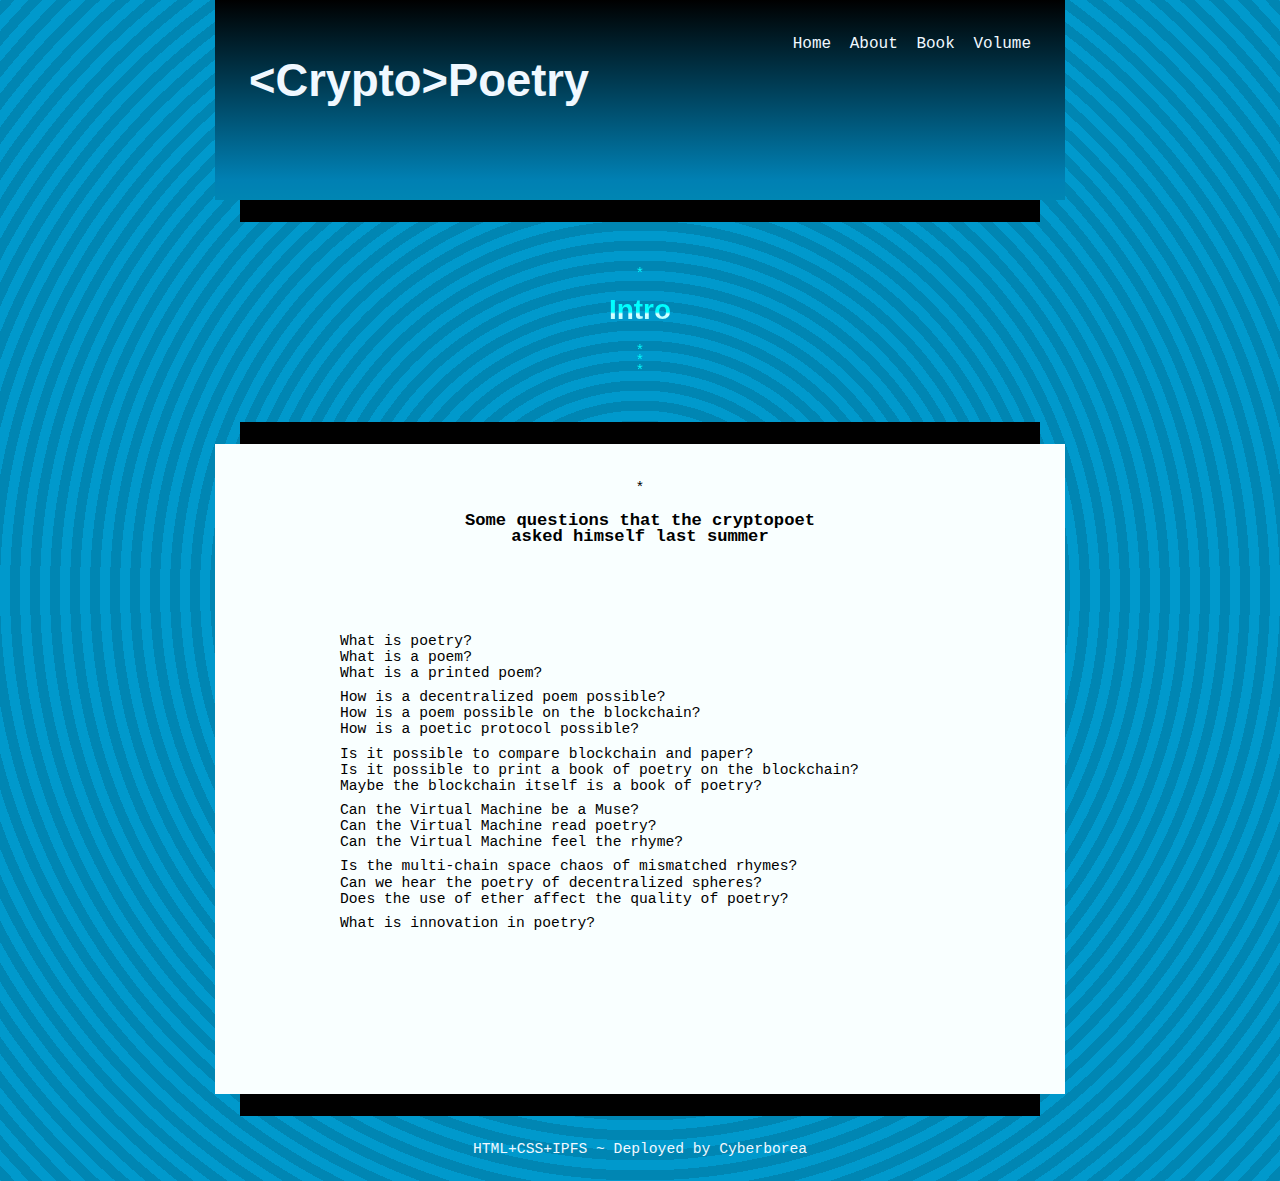
<file: index.html>
<!DOCTYPE HTML>
<html>
<head>
<meta charset="utf-8">
<meta name="robots" content="index, follow">
<title>&lt;Crypto&gt;Poetry - Home</title>
<link rel="stylesheet" type="text/css" href="style.css">
</head>

<body>

<header>

<div class="container-head">
<div class="logo"><h1><b>&lt;Crypto&gt;Poetry</b></h1></div>
<nav>
<ul>
<li><a href="index.html">Home</a></li>
<li><a href="pages/about.html">About</a></li>
<li><a href="pages/book.html">Book</a></li>
<li><a href="pages/volume.html">Volume</a></li>
</ul>
</nav>
</div>

</header>

<main>

<div class="container-slog">
<p></p>
</div>

<div class="container-chain"></div>

<div class="container-title">
<pre>


*<br>
<div class="ttl"><p>Intro</p></div>

*<br>
*<br>
*<br>

</pre>
</div>


<div class="container-chain"></div>

<div class="container-home">
<pre>
*<br>
<h3>Some questions that the cryptopoet<br>
asked himself last summer</h3><br>

<div class="container-txt">

<div class="hp1">
What is poetry?<br>
What is a poem?<br>
What is a printed poem?<br>

How is a decentralized poem possible?<br>
How is a poem possible on the blockchain?<br>
How is a poetic protocol possible?<br>

Is it possible to compare blockchain and paper?<br>
Is it possible to print a book of poetry on the blockchain?<br>
Maybe the blockchain itself is a book of poetry?<br>

Can the Virtual Machine be a Muse?<br>
Can the Virtual Machine read poetry?<br>
Can the Virtual Machine feel the rhyme?<br>

Is the multi-chain space chaos of mismatched rhymes?<br>
Can we hear the poetry of decentralized spheres?<br>
Does the use of ether affect the quality of poetry?<br>

What is innovation in poetry?<br>
</div>

</pre></div>



</main>

<div class="container-chain"></div>

<footer>

<div class="container-foot">HTML+CSS+IPFS ~ Deployed by <a href="https://cyberborea.eth.limo" class="content-footer" target="_blank">Cyberborea</a></div>

</footer>

</body>

</html>
</file>
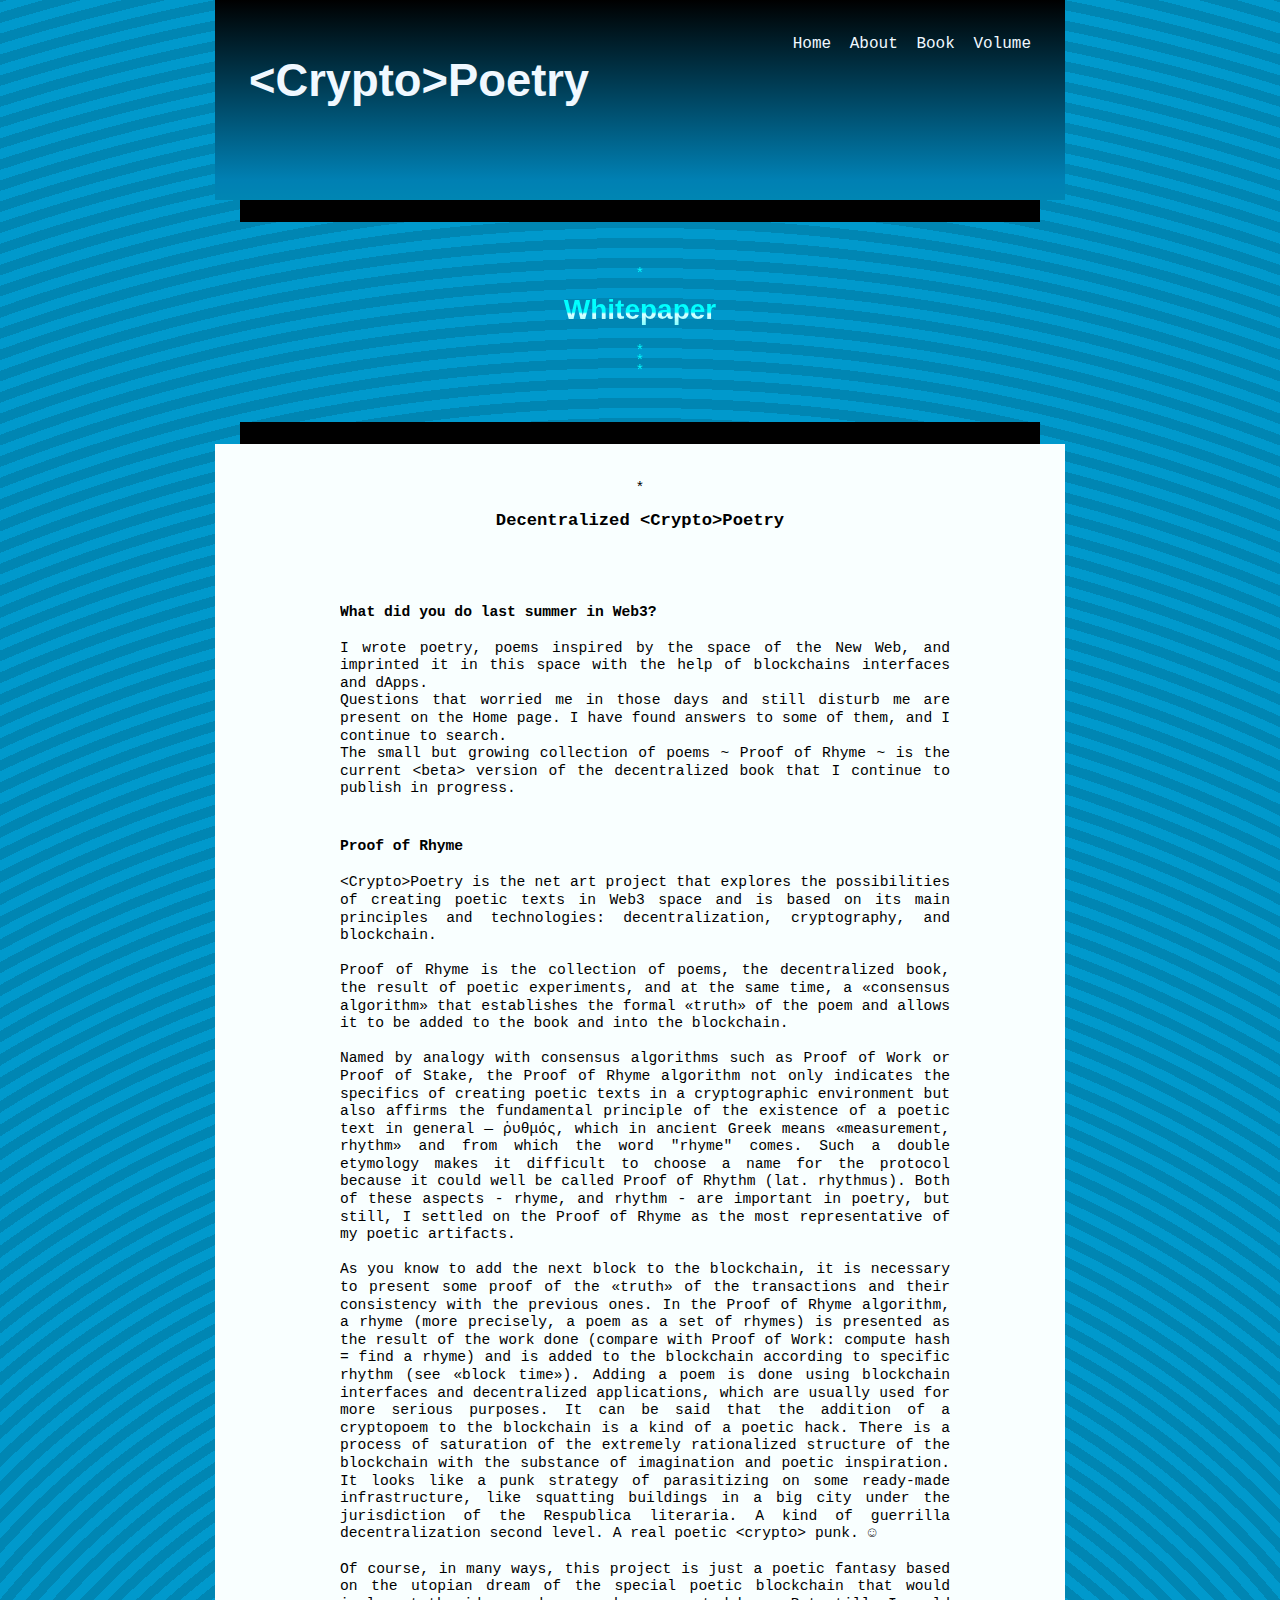
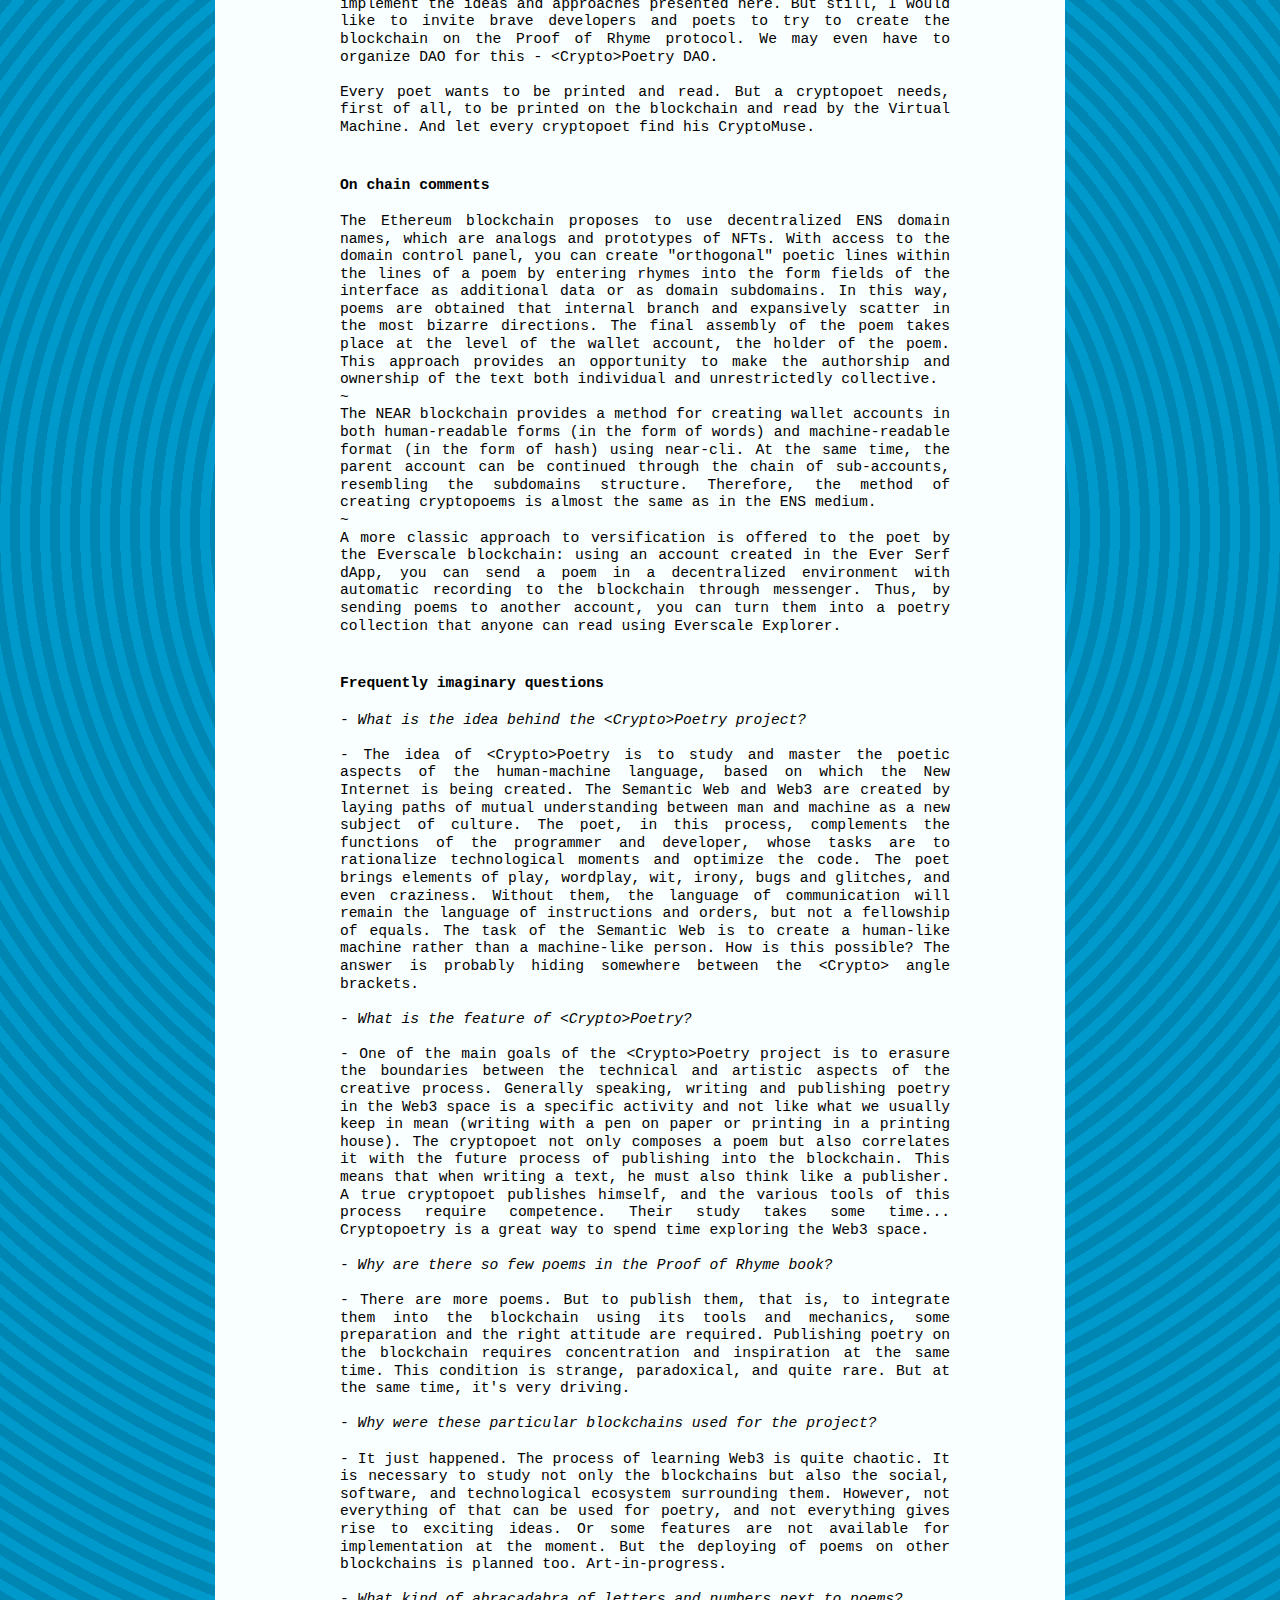
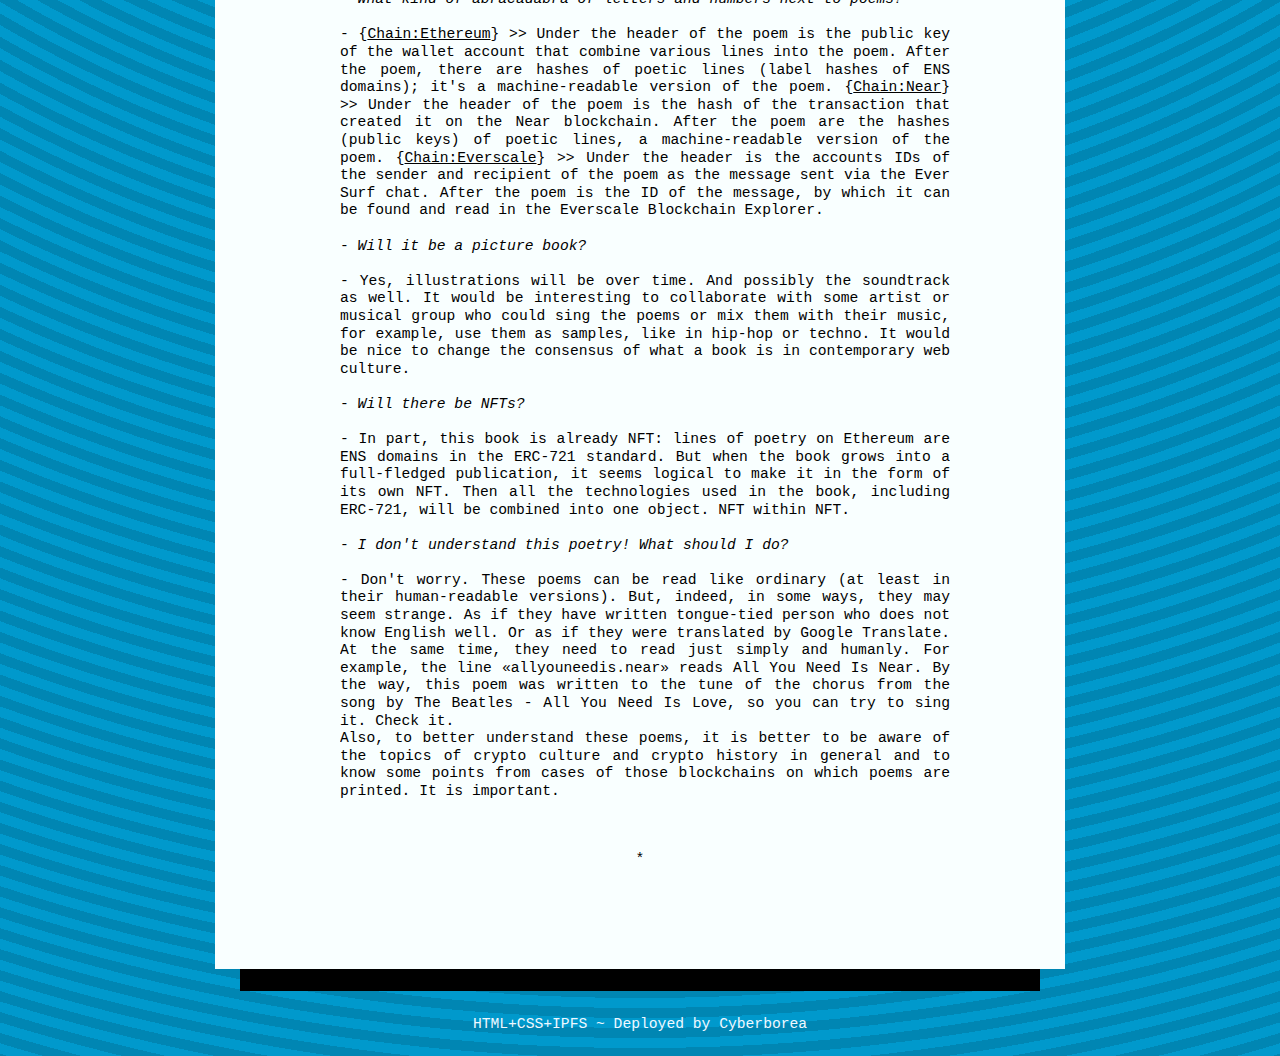
<file: pages/about.html>
<!DOCTYPE HTML>
<html>
<head>
<meta charset="utf-8">
<meta name="robots" content="index, follow">
<title>&lt;Crypto&gt;Poetry - About</title>
<link rel="stylesheet" type="text/css" href="../style.css">
</head>

<body>

<header>

<div class="container-head">
<div class="logo"><h1><b>&lt;Crypto&gt;Poetry</b></h1></div>
<nav>
<ul>
<li><a href="../index.html">Home</a></li>
<li><a href="about.html">About</a></li>
<li><a href="book.html">Book</a></li>
<li><a href="volume.html">Volume</a></li>
</ul>
</nav>
</div>

</header>

<main>

<div class="container-slog">
<p></p>
</div>

<div class="container-chain"></div>

<div class="container-title">
<pre>


*<br>
<div class="ttl"><p>Whitepaper</p></div>

*<br>
*<br>
*<br>

</pre>
</div>


<div class="container-chain"></div>

<div class="container-about">
<pre>
*<br>
<h3>Decentralized &lt;Crypto&gt;Poetry</h3>

<div class="container-txt">

<div class="a1">
<b>What did you do last summer in Web3?</b><br>
<br>
I wrote poetry, poems inspired by the space of the New Web, and imprinted it in this space with the help of blockchains interfaces and dApps.<br>
Questions that worried me in those days and still disturb me are present on the Home page. I have found answers to some of them, and I continue to search.<br>
The small but growing collection of poems ~ Proof of Rhyme ~ is the current &lt;beta&gt; version of the decentralized book that I continue to publish in progress.<br>

</div><br>

<b>Proof of Rhyme<br></b>
<br>
<div class="a2">

&lt;Crypto&gt;Poetry is the net art project that explores the possibilities of creating poetic texts in Web3 space and is based on its main principles and technologies: decentralization, cryptography, and blockchain.<br>
<br>
Proof of Rhyme is the collection of poems, the decentralized book, the result of poetic experiments, and at the same time, a «consensus algorithm» that establishes the formal «truth» of the poem and allows it to be added to the book and into the blockchain.<br>
<br>
Named by analogy with consensus algorithms such as Proof of Work or Proof of Stake, the Proof of Rhyme algorithm not only indicates the specifics of creating poetic texts in a cryptographic environment but also affirms the fundamental principle of the existence of a poetic text in general — ῥυθμός, which in ancient Greek means «measurement, rhythm» and from which the word "rhyme" comes. Such a double etymology makes it difficult to choose a name for the protocol because it could well be called Proof of Rhythm (lat. rhythmus). Both of these aspects - rhyme, and rhythm - are important in poetry, but still, I settled on the Proof of Rhyme as the most representative of my poetic artifacts.<br>
<br>
As you know to add the next block to the blockchain, it is necessary to present some proof of the «truth» of the transactions and their consistency with the previous ones. In the Proof of Rhyme algorithm, a rhyme (more precisely, a poem as a set of rhymes) is presented as the result of the work done (compare with Proof of Work: compute hash = find a rhyme) and is added to the blockchain according to specific rhythm (see «block time»). Adding a poem is done using blockchain interfaces and decentralized applications, which are usually used for more serious purposes. It can be said that the addition of a cryptopoem to the blockchain is a kind of a poetic hack. There is a process of saturation of the extremely rationalized structure of the blockchain with the substance of imagination and poetic inspiration. It looks like a punk strategy of parasitizing on some ready-made infrastructure, like squatting buildings in a big city under the jurisdiction of the Respublica literaria. A kind of guerrilla decentralization second level. A real poetic &lt;crypto&gt; punk. ☺<br>
<br>
Of course, in many ways, this project is just a poetic fantasy based on the utopian dream of the special poetic blockchain that would implement the ideas and approaches presented here. But still, I would like to invite brave developers and poets to try to create the blockchain on the Proof of Rhyme protocol. We may even have to organize DAO for this - &lt;Crypto&gt;Poetry DAO.<br>
<br>
Every poet wants to be printed and read. But a cryptopoet needs, first of all, to be printed on the blockchain and read by the Virtual Machine. And let every cryptopoet find his CryptoMuse.<br>

</div><br>

<b>On chain comments<br></b>
<br>
<div class="a3">

The Ethereum blockchain proposes to use decentralized ENS domain names, which are analogs and prototypes of NFTs. With access to the domain control panel, you can create "orthogonal" poetic lines within the lines of a poem by entering rhymes into the form fields of the interface as additional data or as domain subdomains. In this way, poems are obtained that internal branch and expansively scatter in the most bizarre directions. The final assembly of the poem takes place at the level of the wallet account, the holder of the poem. This approach provides an opportunity to make the authorship and ownership of the text both individual and unrestrictedly collective.<br>

~<br>

The NEAR blockchain provides a method for creating wallet accounts in both human-readable forms (in the form of words) and machine-readable format (in the form of hash) using near-cli. At the same time, the parent account can be continued through the chain of sub-accounts, resembling the subdomains structure. Therefore, the method of creating cryptopoems is almost the same as in the ENS medium.<br>

~<br>

A more classic approach to versification is offered to the poet by the Everscale blockchain: using an account created in the Ever Serf dApp, you can send a poem in a decentralized environment with automatic recording to the blockchain through messenger. Thus, by sending poems to another account, you can turn them into a poetry collection that anyone can read using Everscale Explorer.<br>

</div><br>

<b>Frequently imaginary questions</b><br>
<br>
<div class="a4">

- <i>What is the idea behind the &lt;Crypto&gt;Poetry project?</i><br>
<br>
- The idea of &lt;Crypto&gt;Poetry is to study and master the poetic aspects of the human-machine language, based on which the New Internet is being created. The Semantic Web and Web3 are created by laying paths of mutual understanding between man and machine as a new subject of culture. The poet, in this process, complements the functions of the programmer and developer, whose tasks are to rationalize technological moments and optimize the code. The poet brings elements of play, wordplay, wit, irony, bugs and glitches, and even craziness. Without them, the language of communication will remain the language of instructions and orders, but not a fellowship of equals. The task of the Semantic Web is to create a human-like machine rather than a machine-like person. How is this possible? The answer is probably hiding somewhere between the &lt;Crypto&gt; angle brackets.<br>
<br>
- <i>What is the feature of &lt;Crypto&gt;Poetry?</i><br>
<br>
- One of the main goals of the &lt;Crypto&gt;Poetry project is to erasure the boundaries between the technical and artistic aspects of the creative process. Generally speaking, writing and publishing poetry in the Web3 space is a specific activity and not like what we usually keep in mean (writing with a pen on paper or printing in a printing house). The cryptopoet not only composes a poem but also correlates it with the future process of publishing into the blockchain. This means that when writing a text, he must also think like a publisher. A true cryptopoet publishes himself, and the various tools of this process require competence. Their study takes some time... Cryptopoetry is a great way to spend time exploring the Web3 space.<br>
<br>
- <i>Why are there so few poems in the Proof of Rhyme book?</i><br>
<br>
- There are more poems. But to publish them, that is, to integrate them into the blockchain using its tools and mechanics, some preparation and the right attitude are required. Publishing poetry on the blockchain requires concentration and inspiration at the same time. This condition is strange, paradoxical, and quite rare. But at the same time, it's very driving.<br>
<br>
- <i>Why were these particular blockchains used for the project?</i><br>
<br>
- It just happened. The process of learning Web3 is quite chaotic. It is necessary to study not only the blockchains but also the social, software, and technological ecosystem surrounding them. However, not everything of that can be used for poetry, and not everything gives rise to exciting ideas. Or some features are not available for implementation at the moment. But the deploying of poems on other blockchains is planned too. Art-in-progress.<br>
<br>
- <i>What kind of abracadabra of letters and numbers next to poems?</i><br>
<br>
- {<span class="underline">Chain:Ethereum</span>} >> Under the header of the poem is the public key of the wallet account that combine various lines into the poem. After the poem, there are hashes of poetic lines (label hashes of ENS domains); it's a machine-readable version of the poem. {<span class="underline">Chain:Near</span>} >> Under the header of the poem is the hash of the transaction that created it on the Near blockchain. After the poem are the hashes (public keys) of poetic lines, a machine-readable version of the poem. {<span class="underline">Chain:Everscale</span>} >> Under the header is the accounts IDs of the sender and recipient of the poem as the message sent via the Ever Surf chat. After the poem is the ID of the message, by which it can be found and read in the Everscale Blockchain Explorer.<br>
<br>
- <i>Will it be a picture book?</i><br>
<br>
- Yes, illustrations will be over time. And possibly the soundtrack as well. It would be interesting to collaborate with some artist or musical group who could sing the poems or mix them with their music, for example, use them as samples, like in hip-hop or techno. It would be nice to change the consensus of what a book is in contemporary web culture.<br>
<br>
- <i>Will there be NFTs?</i><br>
<br>
- In part, this book is already NFT: lines of poetry on Ethereum are ENS domains in the ERC-721 standard. But when the book grows into a full-fledged publication, it seems logical to make it in the form of its own NFT. Then all the technologies used in the book, including ERC-721, will be combined into one object. NFT within NFT.<br>
<br>
- <i>I don't understand this poetry! What should I do?</i><br>
<br>
- Don't worry. These poems can be read like ordinary (at least in their human-readable versions). But, indeed, in some ways, they may seem strange. As if they have written tongue-tied person who does not know English well. Or as if they were translated by Google Translate. At the same time, they need to read just simply and humanly. For example, the line «allyouneedis.near» reads All You Need Is Near. By the way, this poem was written to the tune of the chorus from the song by The Beatles - All You Need Is Love, so you can try to sing it. Check it.<br>
Also, to better understand these poems, it is better to be aware of the topics of crypto culture and crypto history in general and to know some points from cases of those blockchains on which poems are printed. It is important.<br>

</div></div></pre>
*<br>
</div>

</main>

<div class="container-chain"></div>

<footer>

<div class="container-foot">HTML+CSS+IPFS ~ Deployed by <a href="https://cyberborea.eth.limo" class="content-footer" target="_blank">Cyberborea</a></div>

</footer>

</body>

</html>
</file>
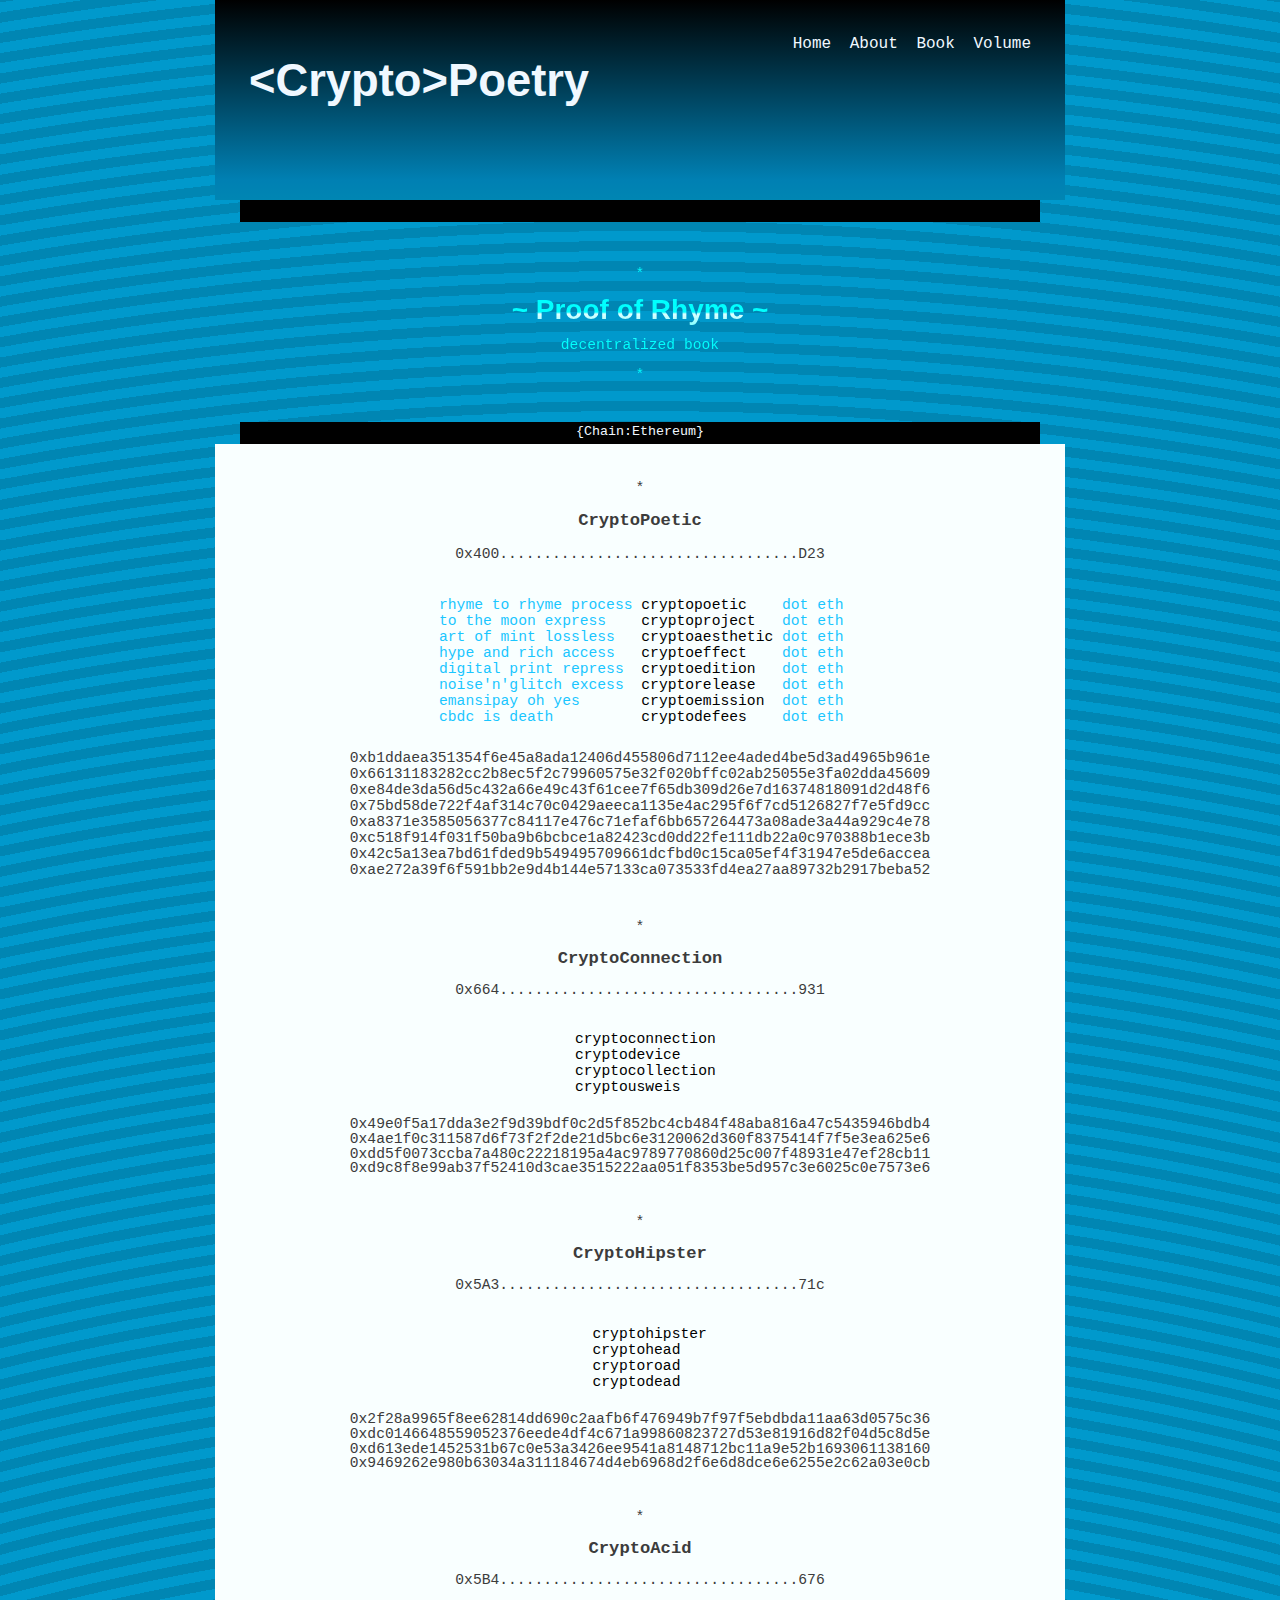
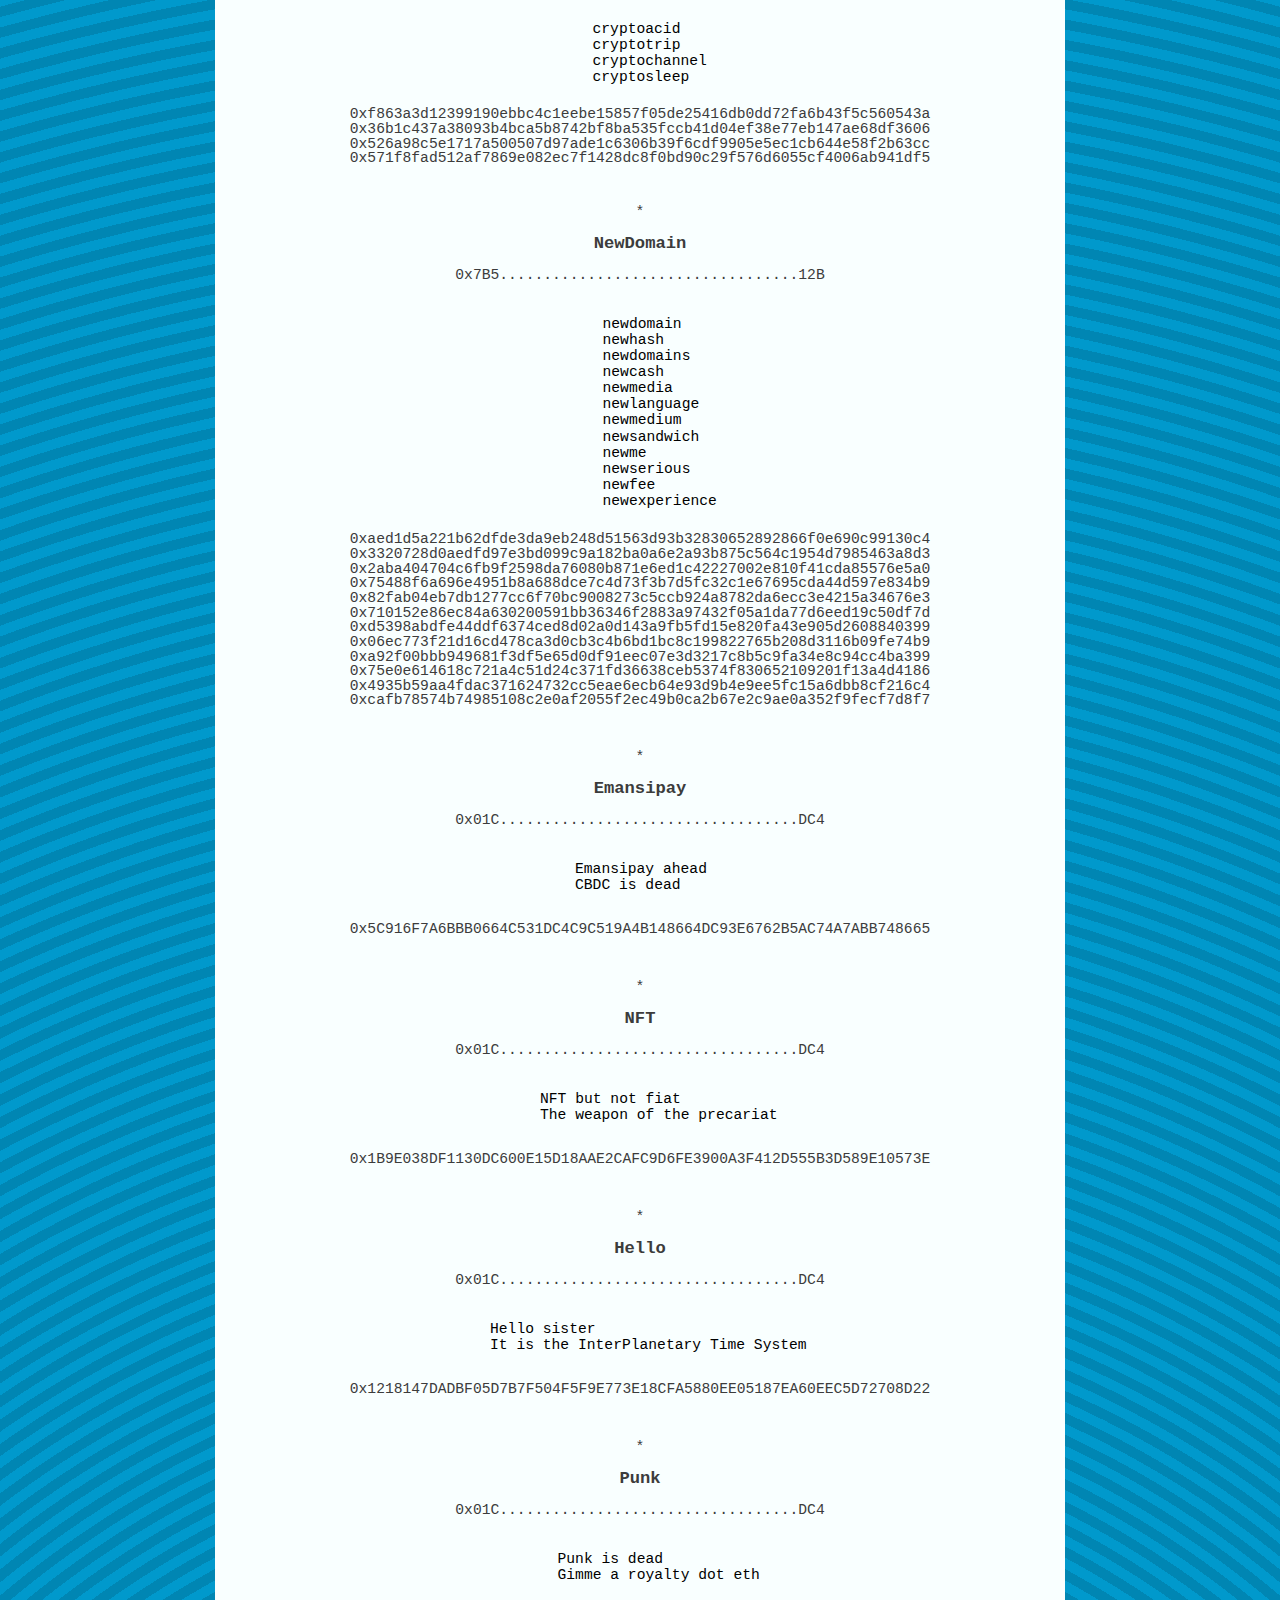
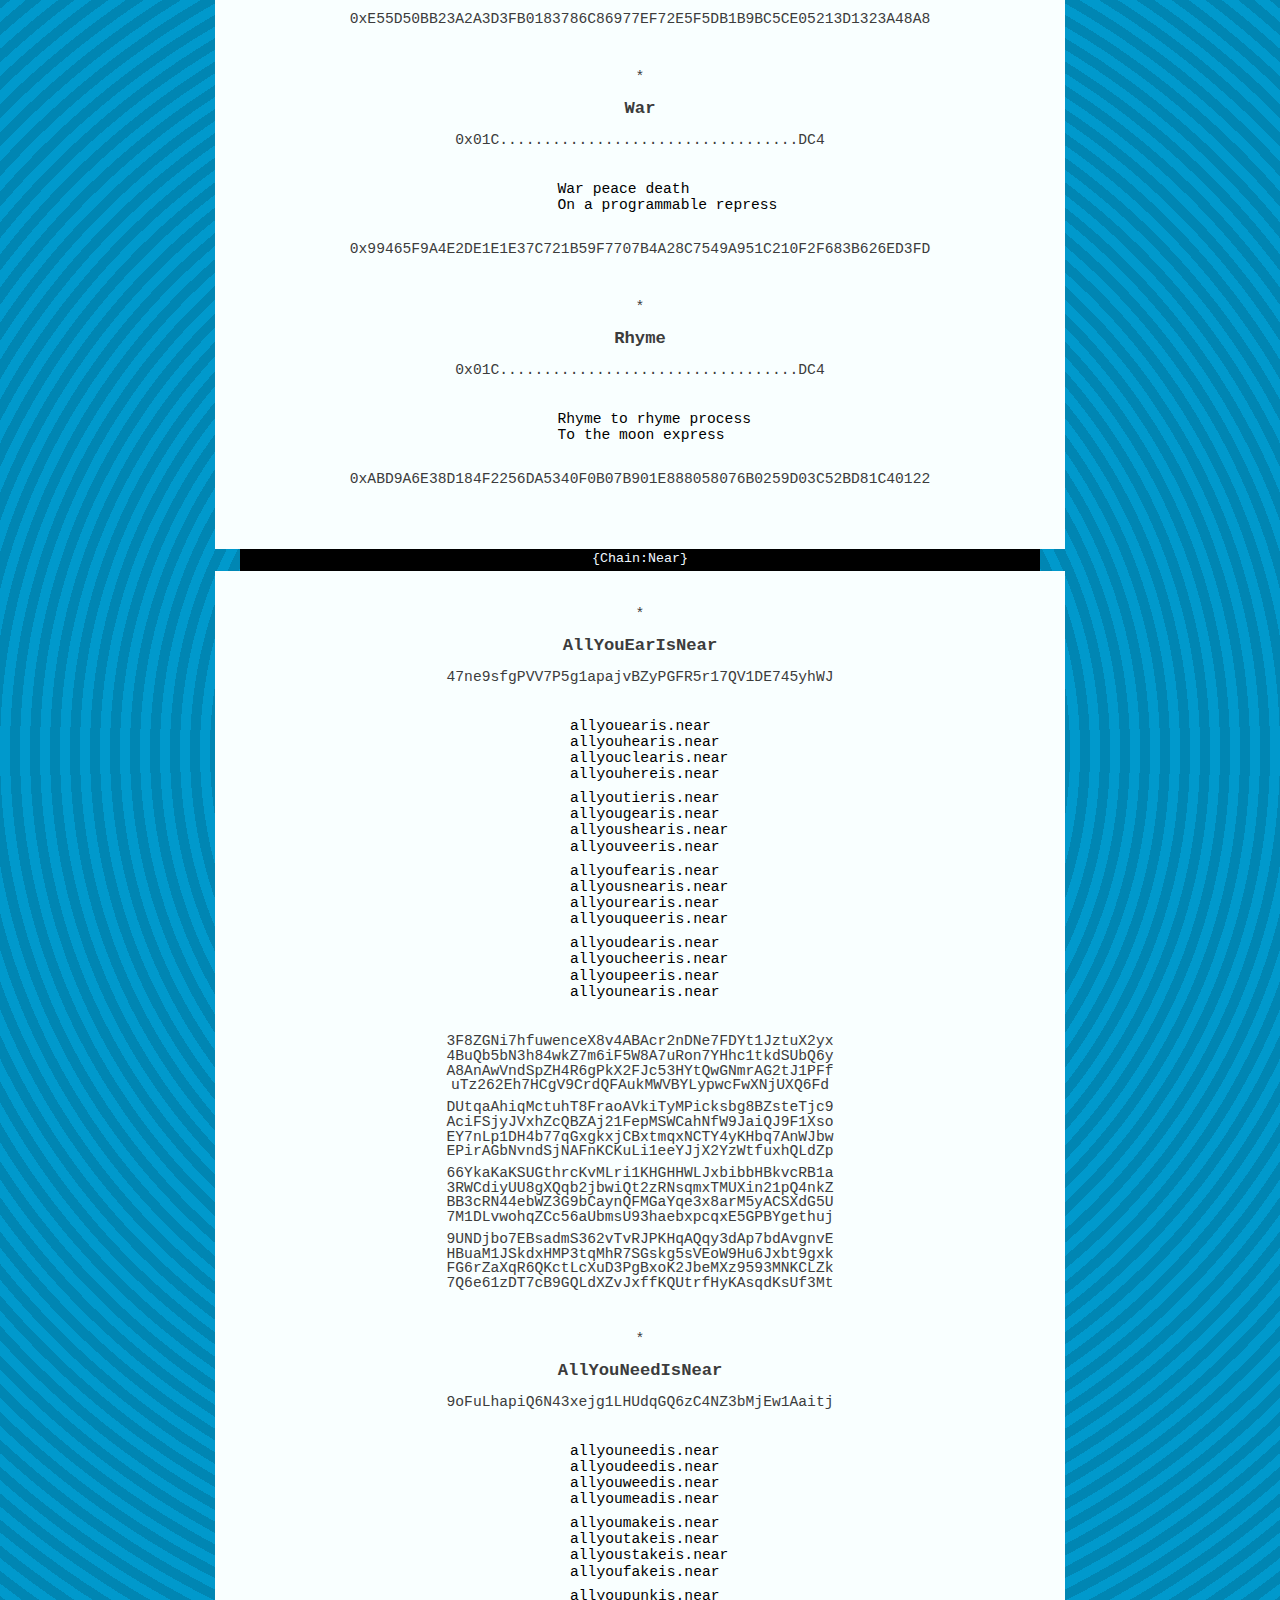
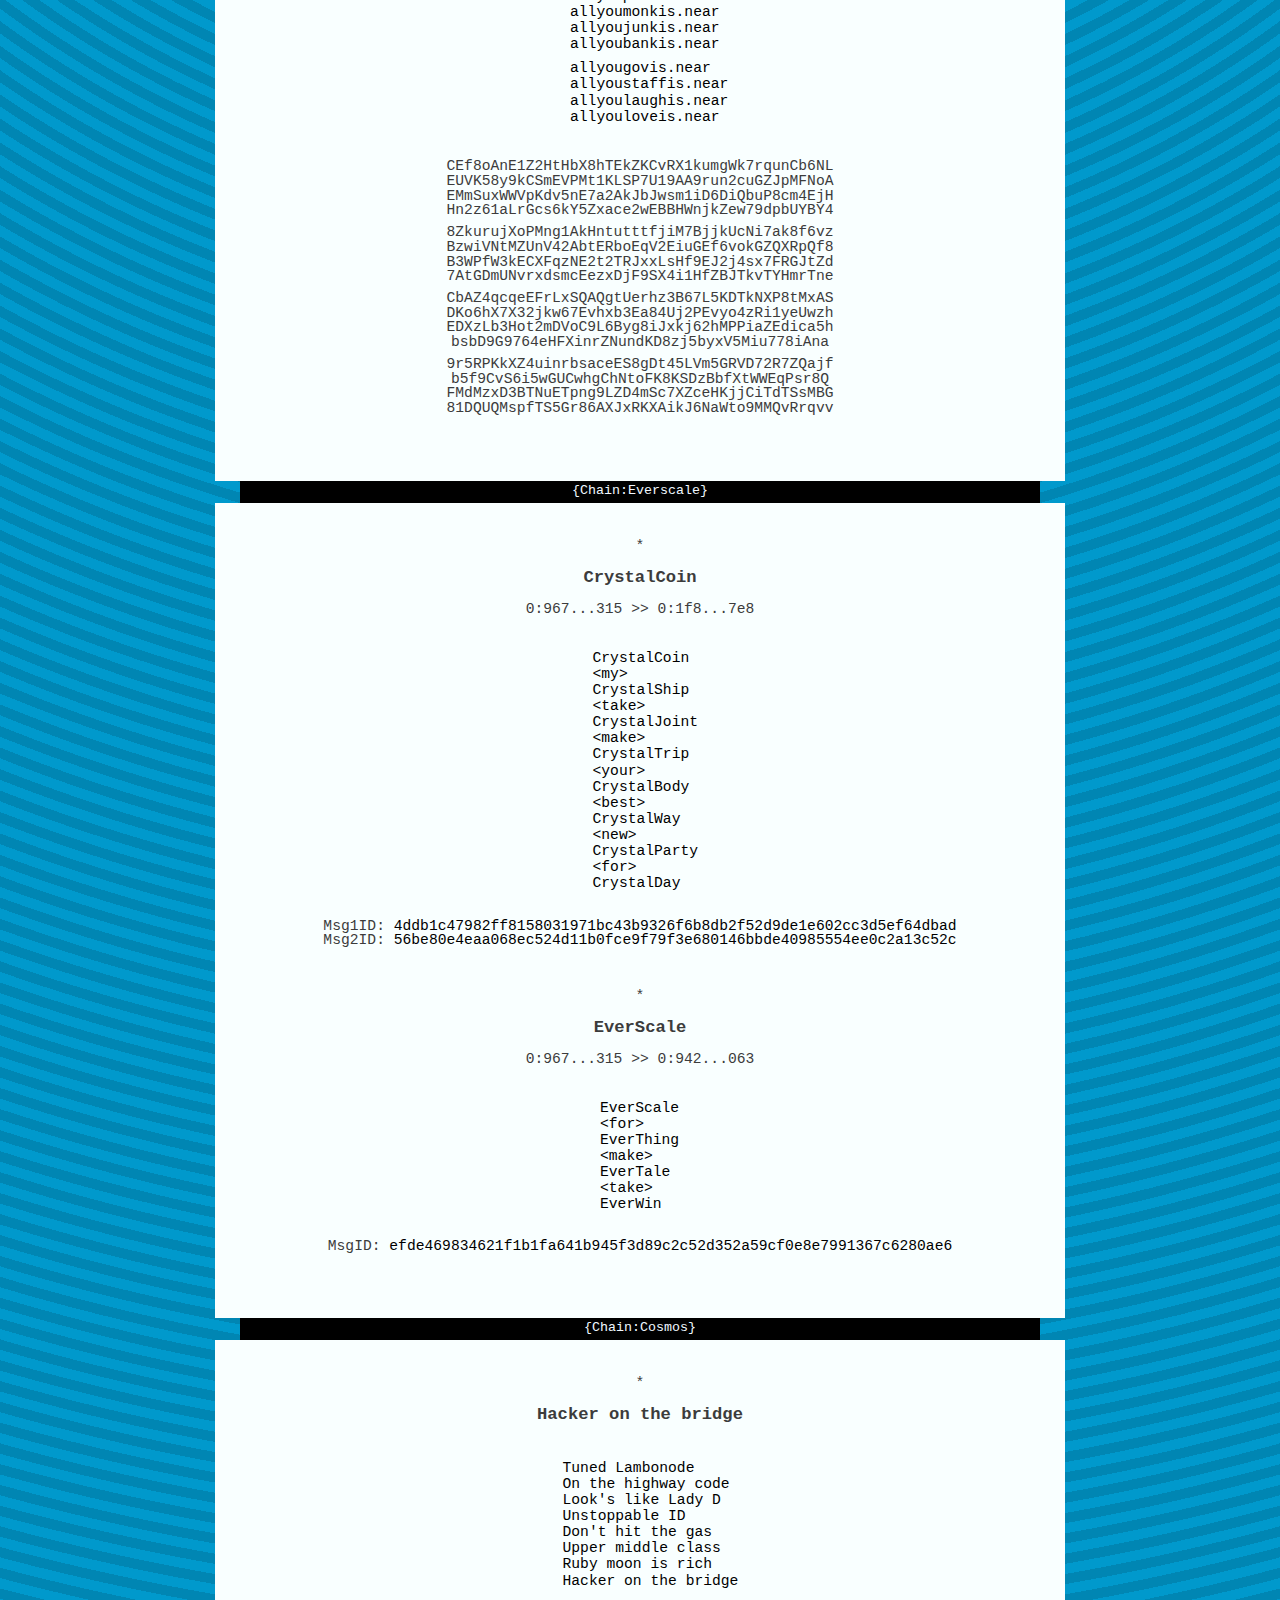
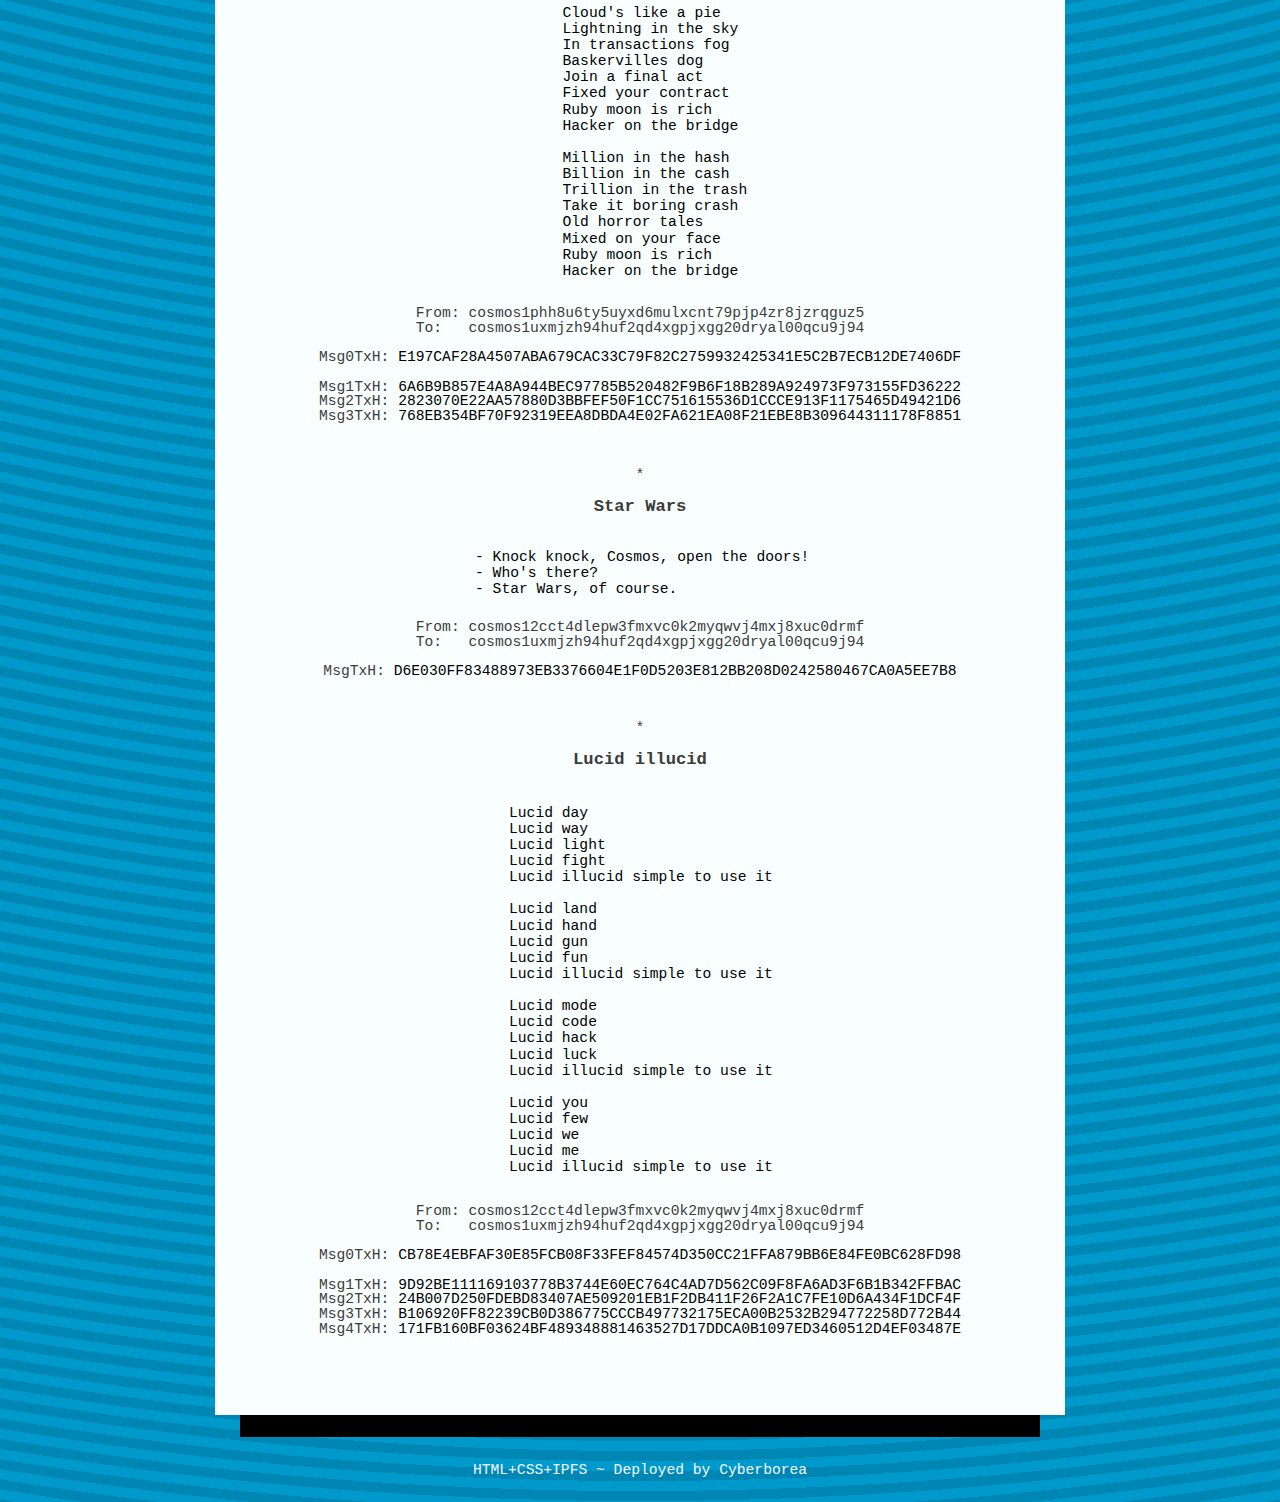
<file: pages/book.html>
<!DOCTYPE HTML>
<html>
<head>
<meta charset="utf-8">
<meta name="robots" content="index, follow">
<title>&lt;Crypto&gt;Poetry - Book</title>
<link rel="stylesheet" type="text/css" href="../style.css">
</head>

<body>

<header>

<div class="container-head">
<div class="logo"><h1><b>&lt;Crypto&gt;Poetry</b></h1></div>
<nav>
<ul>
<li><a href="../index.html">Home</a></li>
<li><a href="about.html">About</a></li>
<li><a href="book.html">Book</a></li>
<li><a href="volume.html">Volume</a></li>
</ul>
</nav>
</div>

</header>

<main>

<div class="container-slog">
<p></p>
</div>

<div class="container-chain"></div>

<div class="container-title">
<pre>


*<br>
<div class="ttl"><p>~ Proof of Rhyme ~</p></div>
decentralized book<br>

<p>*</p><br>

</pre>
</div>


<div class="container-chain"><a href="https://etherscan.io" class="content" target="_blank">{Chain:Ethereum}</a></div>

<div class="container-poem1">
<pre>
*<br>
<h3>CryptoPoetic</h3>
0x400..................................D23<br>


<div class="p1">
rhyme to rhyme process <a href="https://app.ens.domains/name/cryptopoetic.eth" class="content-l2" target="_blank">cryptopoetic</a>    dot eth<br>
to the moon express    <a href="https://app.ens.domains/name/cryptoproject.eth" class="content-l2" target="_blank">cryptoproject</a>   dot eth<br>
art of mint lossless   <a href="https://app.ens.domains/name/cryptoaesthetic.eth" class="content-l2" target="_blank">cryptoaesthetic</a> dot eth<br>
hype and rich access   <a href="https://app.ens.domains/name/cryptoeffect.eth" class="content-l2" target="_blank">cryptoeffect</a>    dot eth<br>
digital print repress  <a href="https://app.ens.domains/name/cryptoedition.eth" class="content-l2" target="_blank">cryptoedition</a>   dot eth<br>
noise'n'glitch excess  <a href="https://app.ens.domains/name/cryptorelease.eth" class="content-l2" target="_blank">cryptorelease</a>   dot eth<br>
emansipay oh yes       <a href="https://app.ens.domains/name/cryptoemission.eth" class="content-l2" target="_blank">cryptoemission</a>  dot eth<br>
cbdc is death          <a href="https://app.ens.domains/name/cryptodefees.eth" class="content-l2" target="_blank">cryptodefees</a>    dot eth<br>
</div>

0xb1ddaea351354f6e45a8ada12406d455806d7112ee4aded4be5d3ad4965b961e<br>
0x66131183282cc2b8ec5f2c79960575e32f020bffc02ab25055e3fa02dda45609<br>
0xe84de3da56d5c432a66e49c43f61cee7f65db309d26e7d16374818091d2d48f6<br>
0x75bd58de722f4af314c70c0429aeeca1135e4ac295f6f7cd5126827f7e5fd9cc<br>
0xa8371e3585056377c84117e476c71efaf6bb657264473a08ade3a44a929c4e78<br>
0xc518f914f031f50ba9b6bcbce1a82423cd0dd22fe111db22a0c970388b1ece3b<br>
0x42c5a13ea7bd61fded9b549495709661dcfbd0c15ca05ef4f31947e5de6accea<br>
0xae272a39f6f591bb2e9d4b144e57133ca073533fd4ea27aa89732b2917beba52<br>
</pre></div>

<div class="container-poem2">
<pre>
*<br>
<h3>CryptoConnection</h3>
0x664..................................931<br>


<div class="p2">
<a href="https://app.ens.domains/name/cryptoconnection.eth" class="content-l2" target="_blank">cryptoconnection</a><br>
<a href="https://app.ens.domains/name/cryptodevice.eth" class="content-l2" target="_blank">cryptodevice</a><br>
<a href="https://app.ens.domains/name/cryptocollection.eth" class="content-l2" target="_blank">cryptocollection</a><br>
<a href="https://app.ens.domains/name/cryptousweis.eth" class="content-l2" target="_blank">cryptousweis</a><br>
</div>

0x49e0f5a17dda3e2f9d39bdf0c2d5f852bc4cb484f48aba816a47c5435946bdb4<br>
0x4ae1f0c311587d6f73f2f2de21d5bc6e3120062d360f8375414f7f5e3ea625e6<br>
0xdd5f0073ccba7a480c22218195a4ac9789770860d25c007f48931e47ef28cb11<br>
0xd9c8f8e99ab37f52410d3cae3515222aa051f8353be5d957c3e6025c0e7573e6<br>
</pre></div>


<div class="container-poem3">
<pre>
*<br>
<h3>CryptoHipster</h3>
0x5A3..................................71c<br>


<div class="p3">
<a href="https://app.ens.domains/name/cryptohipster.eth" class="content-l2" target="_blank">cryptohipster</a><br>
<a href="https://app.ens.domains/name/cryptohead.eth" class="content-l2" target="_blank">cryptohead</a><br>
<a href="https://app.ens.domains/name/cryptoroad.eth" class="content-l2" target="_blank">cryptoroad</a><br>
<a href="https://app.ens.domains/name/cryptodead.eth" class="content-l2" target="_blank">cryptodead</a><br>
</div>

0x2f28a9965f8ee62814dd690c2aafb6f476949b7f97f5ebdbda11aa63d0575c36<br>
0xdc0146648559052376eede4df4c671a99860823727d53e81916d82f04d5c8d5e<br>
0xd613ede1452531b67c0e53a3426ee9541a8148712bc11a9e52b1693061138160<br>
0x9469262e980b63034a311184674d4eb6968d2f6e6d8dce6e6255e2c62a03e0cb<br>
</pre></div>


<div class="container-poem4">
<pre>
*<br>
<h3>CryptoAcid</h3>
0x5B4..................................676<br>


<div class="p4">
<a href="https://app.ens.domains/name/cryptoacid.eth" class="content-l2" target="_blank">cryptoacid</a><br>
<a href="https://app.ens.domains/name/cryptotrip.eth" class="content-l2" target="_blank">cryptotrip</a><br>
<a href="https://app.ens.domains/name/cryptochannel.eth" class="content-l2" target="_blank">cryptochannel</a><br>
<a href="https://app.ens.domains/name/cryptosleep.eth" class="content-l2" target="_blank">cryptosleep</a><br>
</div>

0xf863a3d12399190ebbc4c1eebe15857f05de25416db0dd72fa6b43f5c560543a<br>
0x36b1c437a38093b4bca5b8742bf8ba535fccb41d04ef38e77eb147ae68df3606<br>
0x526a98c5e1717a500507d97ade1c6306b39f6cdf9905e5ec1cb644e58f2b63cc<br>
0x571f8fad512af7869e082ec7f1428dc8f0bd90c29f576d6055cf4006ab941df5<br>
</pre></div>


<div class="container-poem5">
<pre>
*<br>
<h3>NewDomain</h3>
0x7B5..................................12B<br>


<div class="p5">
<a href="https://app.ens.domains/name/newdomain.eth" class="content-l2" target="_blank">newdomain</a><br>
<a href="https://app.ens.domains/name/newhash.eth" class="content-l2" target="_blank">newhash</a><br>
<a href="https://app.ens.domains/name/newdomains.eth" class="content-l2" target="_blank">newdomains</a><br>
<a href="https://app.ens.domains/name/newcash.eth" class="content-l2" target="_blank">newcash</a><br>
<a href="https://app.ens.domains/name/newmedia.eth" class="content-l2" target="_blank">newmedia</a><br>
<a href="https://app.ens.domains/name/newlanguage.eth" class="content-l2" target="_blank">newlanguage</a><br>
<a href="https://app.ens.domains/name/newmedium.eth" class="content-l2" target="_blank">newmedium</a><br>
<a href="https://app.ens.domains/name/newsandwich.eth" class="content-l2" target="_blank">newsandwich</a><br>
<a href="https://app.ens.domains/name/newme.eth" class="content-l2" target="_blank">newme</a><br>
<a href="https://app.ens.domains/name/newserious.eth" class="content-l2" target="_blank">newserious</a><br>
<a href="https://app.ens.domains/name/newfee.eth" class="content-l2" target="_blank">newfee</a><br>
<a href="https://app.ens.domains/name/newexperience.eth" class="content-l2" target="_blank">newexperience</a><br>
</div>

0xaed1d5a221b62dfde3da9eb248d51563d93b32830652892866f0e690c99130c4<br>
0x3320728d0aedfd97e3bd099c9a182ba0a6e2a93b875c564c1954d7985463a8d3<br>
0x2aba404704c6fb9f2598da76080b871e6ed1c42227002e810f41cda85576e5a0<br>
0x75488f6a696e4951b8a688dce7c4d73f3b7d5fc32c1e67695cda44d597e834b9<br>
0x82fab04eb7db1277cc6f70bc9008273c5ccb924a8782da6ecc3e4215a34676e3<br>
0x710152e86ec84a630200591bb36346f2883a97432f05a1da77d6eed19c50df7d<br>
0xd5398abdfe44ddf6374ced8d02a0d143a9fb5fd15e820fa43e905d2608840399<br>
0x06ec773f21d16cd478ca3d0cb3c4b6bd1bc8c199822765b208d3116b09fe74b9<br>
0xa92f00bbb949681f3df5e65d0df91eec07e3d3217c8b5c9fa34e8c94cc4ba399<br>
0x75e0e614618c721a4c51d24c371fd36638ceb5374f830652109201f13a4d4186<br>
0x4935b59aa4fdac371624732cc5eae6ecb64e93d9b4e9ee5fc15a6dbb8cf216c4<br>
0xcafb78574b74985108c2e0af2055f2ec49b0ca2b67e2c9ae0a352f9fecf7d8f7<br>
</pre></div>


<div class="container-poem6">
<pre>
*<br>
<h3>Emansipay</h3>
0x01C..................................DC4<br>


<div class="p6">
<a href="https://etherscan.io/nft/0x57f1887a8bf19b14fc0df6fd9b2acc9af147ea85/41869744288356713423857887170281141583798139535234170190671004075790947354213" class="content-l2" target="_blank">Emansipay ahead<br>
CBDC is dead</a><br>
</div>

0x5C916F7A6BBB0664C531DC4C9C519A4B148664DC93E6762B5AC74A7ABB748665<br>
</pre></div>


<div class="container-poem7">
<pre>
*<br>
<h3>NFT</h3>
0x01C..................................DC4<br>


<div class="p7">
<a href="https://etherscan.io/nft/0x57f1887a8bf19b14fc0df6fd9b2acc9af147ea85/12491633279962798221937348928930035582365937281749782655915312491469086938942" class="content-l2" target="_blank">NFT but not fiat<br>
The weapon of the precariat</a><br>
</div>

0x1B9E038DF1130DC600E15D18AAE2CAFC9D6FE3900A3F412D555B3D589E10573E<br>
</pre></div>


<div class="container-poem8">
<pre>
*<br>
<h3>Hello</h3>
0x01C..................................DC4<br>


<div class="p8">
<a href="https://etherscan.io/nft/0x57f1887a8bf19b14fc0df6fd9b2acc9af147ea85/8184177027271354109785747479972900027595533209029531232621850333375592697122" class="content-l2" target="_blank">Hello sister<br>
It is the InterPlanetary Time System</a><br>
</div>

0x1218147DADBF05D7B7F504F5F9E773E18CFA5880EE05187EA60EEC5D72708D22<br>
</pre></div>


<div class="container-poem9">
<pre>
*<br>
<h3>Punk</h3>
0x01C..................................DC4<br>


<div class="p9">
<a href="https://etherscan.io/nft/0x57f1887a8bf19b14fc0df6fd9b2acc9af147ea85/103744516287562999086910453557469103940898437680406158575849663208812621482152" class="content-l2" target="_blank">Punk is dead<br>
Gimme a royalty dot eth</a><br>
</div>

0xE55D50BB23A2A3D3FB0183786C86977EF72E5F5DB1B9BC5CE05213D1323A48A8<br>
</pre></div>


<div class="container-poem10">
<pre>
*<br>
<h3>War</h3>
0x01C..................................DC4<br>


<div class="p10">
<a href="https://etherscan.io/nft/0x57f1887a8bf19b14fc0df6fd9b2acc9af147ea85/69328204953742209824350878217209460116045006754812212056886399209821331969021" class="content-l2" target="_blank">War peace death<br>
On a programmable repress</a><br>
</div>

0x99465F9A4E2DE1E1E37C721B59F7707B4A28C7549A951C210F2F683B626ED3FD<br>
</pre></div>


<div class="container-poem11">
<pre>
*<br>
<h3>Rhyme</h3>
0x01C..................................DC4<br>


<div class="p11">
<a href="https://etherscan.io/nft/0x57f1887a8bf19b14fc0df6fd9b2acc9af147ea85/77730054745455955804409025797979811591399068934388987175619357566523094073634" class="content-l2" target="_blank">Rhyme to rhyme process<br>
To the moon express</a><br>
</div>

0xABD9A6E38D184F2256DA5340F0B07B901E888058076B0259D03C52BD81C40122<br>
</pre></div>


<div class="container-chain"><a href="https://explorer.mainnet.near.org" class="content" target="_blank">{Chain:Near}</a></div>

<div class="container-poem12">
<pre>
*<br>
<h3>AllYouEarIsNear</h3>
47ne9sfgPVV7P5g1apajvBZyPGFR5r17QV1DE745yhWJ<br>


<div class="p12">
<a href="https://explorer.mainnet.near.org/accounts/allyouearis.near" class="content-l2" target="_blank">allyouearis.near</a><br>
<a href="https://explorer.mainnet.near.org/accounts/allyouhearis.near" class="content-l2" target="_blank">allyouhearis.near</a><br>
<a href="https://explorer.mainnet.near.org/accounts/allyouclearis.near" class="content-l2" target="_blank">allyouclearis.near</a><br>
<a href="https://explorer.mainnet.near.org/accounts/allyouhereis.near" class="content-l2" target="_blank">allyouhereis.near</a><br>

<a href="https://explorer.mainnet.near.org/accounts/allyoutieris.near" class="content-l2" target="_blank">allyoutieris.near</a><br>
<a href="https://explorer.mainnet.near.org/accounts/allyougearis.near" class="content-l2" target="_blank">allyougearis.near</a><br>
<a href="https://explorer.mainnet.near.org/accounts/allyoushearis.near" class="content-l2" target="_blank">allyoushearis.near</a><br>
<a href="https://explorer.mainnet.near.org/accounts/allyouveeris.near" class="content-l2" target="_blank">allyouveeris.near</a><br>

<a href="https://explorer.mainnet.near.org/accounts/allyoufearis.near" class="content-l2" target="_blank">allyoufearis.near</a><br>
<a href="https://explorer.mainnet.near.org/accounts/allyousnearis.near" class="content-l2" target="_blank">allyousnearis.near</a><br>
<a href="https://explorer.mainnet.near.org/accounts/allyourearis.near" class="content-l2" target="_blank">allyourearis.near</a><br>
<a href="https://explorer.mainnet.near.org/accounts/allyouqueeris.near" class="content-l2" target="_blank">allyouqueeris.near</a><br>

<a href="https://explorer.mainnet.near.org/accounts/allyoudearis.near" class="content-l2" target="_blank">allyoudearis.near</a><br>
<a href="https://explorer.mainnet.near.org/accounts/allyoucheeris.near" class="content-l2" target="_blank">allyoucheeris.near</a><br>
<a href="https://explorer.mainnet.near.org/accounts/allyoupeeris.near" class="content-l2" target="_blank">allyoupeeris.near</a><br>
<a href="https://explorer.mainnet.near.org/accounts/allyounearis.near" class="content-l2" target="_blank">allyounearis.near</a><br>
</div>

3F8ZGNi7hfuwenceX8v4ABAcr2nDNe7FDYt1JztuX2yx<br>
4BuQb5bN3h84wkZ7m6iF5W8A7uRon7YHhc1tkdSUbQ6y<br>
A8AnAwVndSpZH4R6gPkX2FJc53HYtQwGNmrAG2tJ1PFf<br>
uTz262Eh7HCgV9CrdQFAukMWVBYLypwcFwXNjUXQ6Fd<br>

DUtqaAhiqMctuhT8FraoAVkiTyMPicksbg8BZsteTjc9<br>
AciFSjyJVxhZcQBZAj21FepMSWCahNfW9JaiQJ9F1Xso<br>
EY7nLp1DH4b77qGxgkxjCBxtmqxNCTY4yKHbq7AnWJbw<br>
EPirAGbNvndSjNAFnKCKuLi1eeYJjX2YzWtfuxhQLdZp<br>

66YkaKaKSUGthrcKvMLri1KHGHHWLJxbibbHBkvcRB1a<br>
3RWCdiyUU8gXQqb2jbwiQt2zRNsqmxTMUXin21pQ4nkZ<br>
BB3cRN44ebWZ3G9bCaynQFMGaYqe3x8arM5yACSXdG5U<br>
7M1DLvwohqZCc56aUbmsU93haebxpcqxE5GPBYgethuj<br>

9UNDjbo7EBsadmS362vTvRJPKHqAQqy3dAp7bdAvgnvE<br>
HBuaM1JSkdxHMP3tqMhR7SGskg5sVEoW9Hu6Jxbt9gxk<br>
FG6rZaXqR6QKctLcXuD3PgBxoK2JbeMXz9593MNKCLZk<br>
7Q6e61zDT7cB9GQLdXZvJxffKQUtrfHyKAsqdKsUf3Mt<br>
</pre></div>

<div class="container-poem13">
<pre>
*<br>
<h3>AllYouNeedIsNear</h3>
9oFuLhapiQ6N43xejg1LHUdqGQ6zC4NZ3bMjEw1Aaitj<br>


<div class="p13">
<a href="https://explorer.mainnet.near.org/accounts/allyouneedis.near" class="content-l2" target="_blank">allyouneedis.near</a><br>
<a href="https://explorer.mainnet.near.org/accounts/allyoudeedis.near" class="content-l2" target="_blank">allyoudeedis.near</a><br>
<a href="https://explorer.mainnet.near.org/accounts/allyouweedis.near" class="content-l2" target="_blank">allyouweedis.near</a><br>
<a href="https://explorer.mainnet.near.org/accounts/allyoumeadis.near" class="content-l2" target="_blank">allyoumeadis.near</a><br>

<a href="https://explorer.mainnet.near.org/accounts/allyoumakeis.near" class="content-l2" target="_blank">allyoumakeis.near</a><br>
<a href="https://explorer.mainnet.near.org/accounts/allyoutakeis.near" class="content-l2" target="_blank">allyoutakeis.near</a><br>
<a href="https://explorer.mainnet.near.org/accounts/allyoustakeis.near" class="content-l2" target="_blank">allyoustakeis.near</a><br>
<a href="https://explorer.mainnet.near.org/accounts/allyoufakeis.near" class="content-l2" target="_blank">allyoufakeis.near</a><br>

<a href="https://explorer.mainnet.near.org/accounts/allyoupunkis.near" class="content-l2" target="_blank">allyoupunkis.near</a><br>
<a href="https://explorer.mainnet.near.org/accounts/allyoumonkis.near" class="content-l2" target="_blank">allyoumonkis.near</a><br>
<a href="https://explorer.mainnet.near.org/accounts/allyoujunkis.near" class="content-l2" target="_blank">allyoujunkis.near</a><br>
<a href="https://explorer.mainnet.near.org/accounts/allyoubankis.near" class="content-l2" target="_blank">allyoubankis.near</a><br>

<a href="https://explorer.mainnet.near.org/accounts/allyougovis.near" class="content-l2" target="_blank">allyougovis.near</a><br>
<a href="https://explorer.mainnet.near.org/accounts/allyoustaffis.near" class="content-l2" target="_blank">allyoustaffis.near</a><br>
<a href="https://explorer.mainnet.near.org/accounts/allyoulaughis.near" class="content-l2" target="_blank">allyoulaughis.near</a><br>
<a href="https://explorer.mainnet.near.org/accounts/allyouloveis.near" class="content-l2" target="_blank">allyouloveis.near</a><br>
</div>

CEf8oAnE1Z2HtHbX8hTEkZKCvRX1kumgWk7rqunCb6NL<br>
EUVK58y9kCSmEVPMt1KLSP7U19AA9run2cuGZJpMFNoA<br>
EMmSuxWWVpKdv5nE7a2AkJbJwsm1iD6DiQbuP8cm4EjH<br>
Hn2z61aLrGcs6kY5Zxace2wEBBHWnjkZew79dpbUYBY4<br>

8ZkurujXoPMng1AkHntutttfjiM7BjjkUcNi7ak8f6vz<br>
BzwiVNtMZUnV42AbtERboEqV2EiuGEf6vokGZQXRpQf8<br>
B3WPfW3kECXFqzNE2t2TRJxxLsHf9EJ2j4sx7FRGJtZd<br>
7AtGDmUNvrxdsmcEezxDjF9SX4i1HfZBJTkvTYHmrTne<br>

CbAZ4qcqeEFrLxSQAQgtUerhz3B67L5KDTkNXP8tMxAS<br>
DKo6hX7X32jkw67Evhxb3Ea84Uj2PEvyo4zRi1yeUwzh<br>
EDXzLb3Hot2mDVoC9L6Byg8iJxkj62hMPPiaZEdica5h<br>
bsbD9G9764eHFXinrZNundKD8zj5byxV5Miu778iAna<br>

9r5RPKkXZ4uinrbsaceES8gDt45LVm5GRVD72R7ZQajf<br>
b5f9CvS6i5wGUCwhgChNtoFK8KSDzBbfXtWWEqPsr8Q<br>
FMdMzxD3BTNuETpng9LZD4mSc7XZceHKjjCiTdTSsMBG<br>
81DQUQMspfTS5Gr86AXJxRKXAikJ6NaWto9MMQvRrqvv<br>

</pre></div>

<div class="container-chain"><a href="https://everscan.io" class="content" target="_blank">{Chain:Everscale}</a></div>

<div class="container-poem14">
<pre>
*<br>
<h3>CrystalCoin</h3>
0:967...315 >> 0:1f8...7e8<br>


<div class="p14">
CrystalCoin<br>
&lt;my&gt;<br>
CrystalShip<br>
&lt;take&gt;<br>
CrystalJoint<br>
&lt;make&gt;<br>
CrystalTrip<br>
&lt;your&gt;<br>
CrystalBody<br>
&lt;best&gt;<br>
CrystalWay<br>
&lt;new&gt;<br>
CrystalParty<br>
&lt;for&gt;<br>
CrystalDay<br>
</div>


Msg1ID: <a href="https://ever.live/messages/messageDetails?id=4ddb1c47982ff8158031971bc43b9326f6b8db2f52d9de1e602cc3d5ef64dbad" class="content-l2" target="_blank">4ddb1c47982ff8158031971bc43b9326f6b8db2f52d9de1e602cc3d5ef64dbad</a><br>
Msg2ID: <a href="https://ever.live/messages/messageDetails?id=56be80e4eaa068ec524d11b0fce9f79f3e680146bbde40985554ee0c2a13c52c" class="content-l2" target="_blank">56be80e4eaa068ec524d11b0fce9f79f3e680146bbde40985554ee0c2a13c52c</a><br>

</pre></div>

<div class="container-poem15">
<pre>
*<br>
<h3>EverScale</h3>
0:967...315 >> 0:942...063<br>


<div class="p15">
EverScale<br>
&lt;for&gt;<br>
EverThing<br>
&lt;make&gt;<br>
EverTale<br>
&lt;take&gt;<br>
EverWin<br>
</div>


MsgID: <a href="https://ever.live/messages/messageDetails?id=efde469834621f1b1fa641b945f3d89c2c52d352a59cf0e8e7991367c6280ae6" class="content-l2" target="_blank">efde469834621f1b1fa641b945f3d89c2c52d352a59cf0e8e7991367c6280ae6</a><br>

</pre></div>

<div class="container-chain"><a href="https://hub.mintscan.io" class="content" target="_blank">{Chain:Cosmos}</a></div>

<div class="container-poem16">
<pre>
*<br>
<h3>Hacker on the bridge</h3>

<div class="p16">
Tuned Lambonode<br>
On the highway code<br>
Look's like Lady D<br>
Unstoppable ID<br>
Don't hit the gas<br>
Upper middle class<br>
Ruby moon is rich<br>
Hacker on the bridge<br>
<br>
Cloud's like a pie<br>
Lightning in the sky<br>
In transactions fog<br>
Baskervilles dog<br>
Join a final act<br>
Fixed your contract<br>
Ruby moon is rich<br>
Hacker on the bridge<br>
<br>
Million in the hash<br>
Billion in the cash<br>
Trillion in the trash<br>
Take it boring crash<br>
Old horror tales<br>
Mixed on your face<br>
Ruby moon is rich<br>
Hacker on the bridge<br>
<br>
</div>

From: cosmos1phh8u6ty5uyxd6mulxcnt79pjp4zr8jzrqguz5<br>
To:   cosmos1uxmjzh94huf2qd4xgpjxgg20dryal00qcu9j94<br>
<br>
Msg0TxH: <a href="https://www.mintscan.io/cosmos/txs/E197CAF28A4507ABA679CAC33C79F82C2759932425341E5C2B7ECB12DE7406DF" class="content-l2" target="_blank">E197CAF28A4507ABA679CAC33C79F82C2759932425341E5C2B7ECB12DE7406DF</a><br>
<br>
Msg1TxH: <a href="https://www.mintscan.io/cosmos/txs/6A6B9B857E4A8A944BEC97785B520482F9B6F18B289A924973F973155FD36222" class="content-l2" target="_blank">6A6B9B857E4A8A944BEC97785B520482F9B6F18B289A924973F973155FD36222</a><br>
Msg2TxH: <a href="https://www.mintscan.io/cosmos/txs/2823070E22AA57880D3BBFEF50F1CC751615536D1CCCE913F1175465D49421D6" class="content-l2" target="_blank">2823070E22AA57880D3BBFEF50F1CC751615536D1CCCE913F1175465D49421D6</a><br>
Msg3TxH: <a href="https://www.mintscan.io/cosmos/txs/768EB354BF70F92319EEA8DBDA4E02FA621EA08F21EBE8B309644311178F8851" class="content-l2" target="_blank">768EB354BF70F92319EEA8DBDA4E02FA621EA08F21EBE8B309644311178F8851</a><br>

</pre></div>

<div class="container-poem17">
<pre>
*<br>
<h3>Star Wars</h3>

<div class="p17">
- Knock knock, Cosmos, open the doors!<br>
- Who's there?<br>
- Star Wars, of course.<br>
<br>
</div>

From: cosmos12cct4dlepw3fmxvc0k2myqwvj4mxj8xuc0drmf<br>
To:   cosmos1uxmjzh94huf2qd4xgpjxgg20dryal00qcu9j94<br>
<br>
MsgTxH: <a href="https://www.mintscan.io/cosmos/txs/D6E030FF83488973EB3376604E1F0D5203E812BB208D0242580467CA0A5EE7B8?height=15236721" class="content-l2" target="_blank">D6E030FF83488973EB3376604E1F0D5203E812BB208D0242580467CA0A5EE7B8</a><br>

</pre></div>

<div class="container-poem18">
<pre>
*<br>
<h3>Lucid illucid</h3>

<div class="p18">
Lucid day<br>
Lucid way<br>
Lucid light<br>
Lucid fight<br>
Lucid illucid simple to use it<br>
<br>
Lucid land<br>
Lucid hand<br>
Lucid gun<br>
Lucid fun<br>
Lucid illucid simple to use it<br>
<br>
Lucid mode<br>
Lucid code<br>
Lucid hack<br>
Lucid luck<br>
Lucid illucid simple to use it<br>
<br>
Lucid you<br>
Lucid few<br>
Lucid we<br>
Lucid me<br>
Lucid illucid simple to use it<br>
<br>
</div>

From: cosmos12cct4dlepw3fmxvc0k2myqwvj4mxj8xuc0drmf<br>
To:   cosmos1uxmjzh94huf2qd4xgpjxgg20dryal00qcu9j94<br>
<br>
Msg0TxH: <a href="https://www.mintscan.io/cosmos/transactions/CB78E4EBFAF30E85FCB08F33FEF84574D350CC21FFA879BB6E84FE0BC628FD98" class="content-l2" target="_blank">CB78E4EBFAF30E85FCB08F33FEF84574D350CC21FFA879BB6E84FE0BC628FD98</a><br>
<br>
Msg1TxH: <a href="https://www.mintscan.io/cosmos/transactions/9D92BE111169103778B3744E60EC764C4AD7D562C09F8FA6AD3F6B1B342FFBAC" class="content-l2" target="_blank">9D92BE111169103778B3744E60EC764C4AD7D562C09F8FA6AD3F6B1B342FFBAC</a><br>
Msg2TxH: <a href="https://www.mintscan.io/cosmos/transactions/24B007D250FDEBD83407AE509201EB1F2DB411F26F2A1C7FE10D6A434F1DCF4F" class="content-l2" target="_blank">24B007D250FDEBD83407AE509201EB1F2DB411F26F2A1C7FE10D6A434F1DCF4F</a><br>
Msg3TxH: <a href="https://www.mintscan.io/cosmos/transactions/B106920FF82239CB0D386775CCCB497732175ECA00B2532B294772258D772B44" class="content-l2" target="_blank">B106920FF82239CB0D386775CCCB497732175ECA00B2532B294772258D772B44</a><br>
Msg4TxH: <a href="https://www.mintscan.io/cosmos/transactions/171FB160BF03624BF489348881463527D17DDCA0B1097ED3460512D4EF03487E" class="content-l2" target="_blank">171FB160BF03624BF489348881463527D17DDCA0B1097ED3460512D4EF03487E</a><br>

</pre></div>

</main>

<div class="container-chain"></div>

<footer>

<div class="container-foot">HTML+CSS+IPFS ~ Deployed by <a href="https://cyberborea.eth.limo" class="content-footer" target="_blank">Cyberborea</a></div>

</footer>

</body>

</html>
</file>
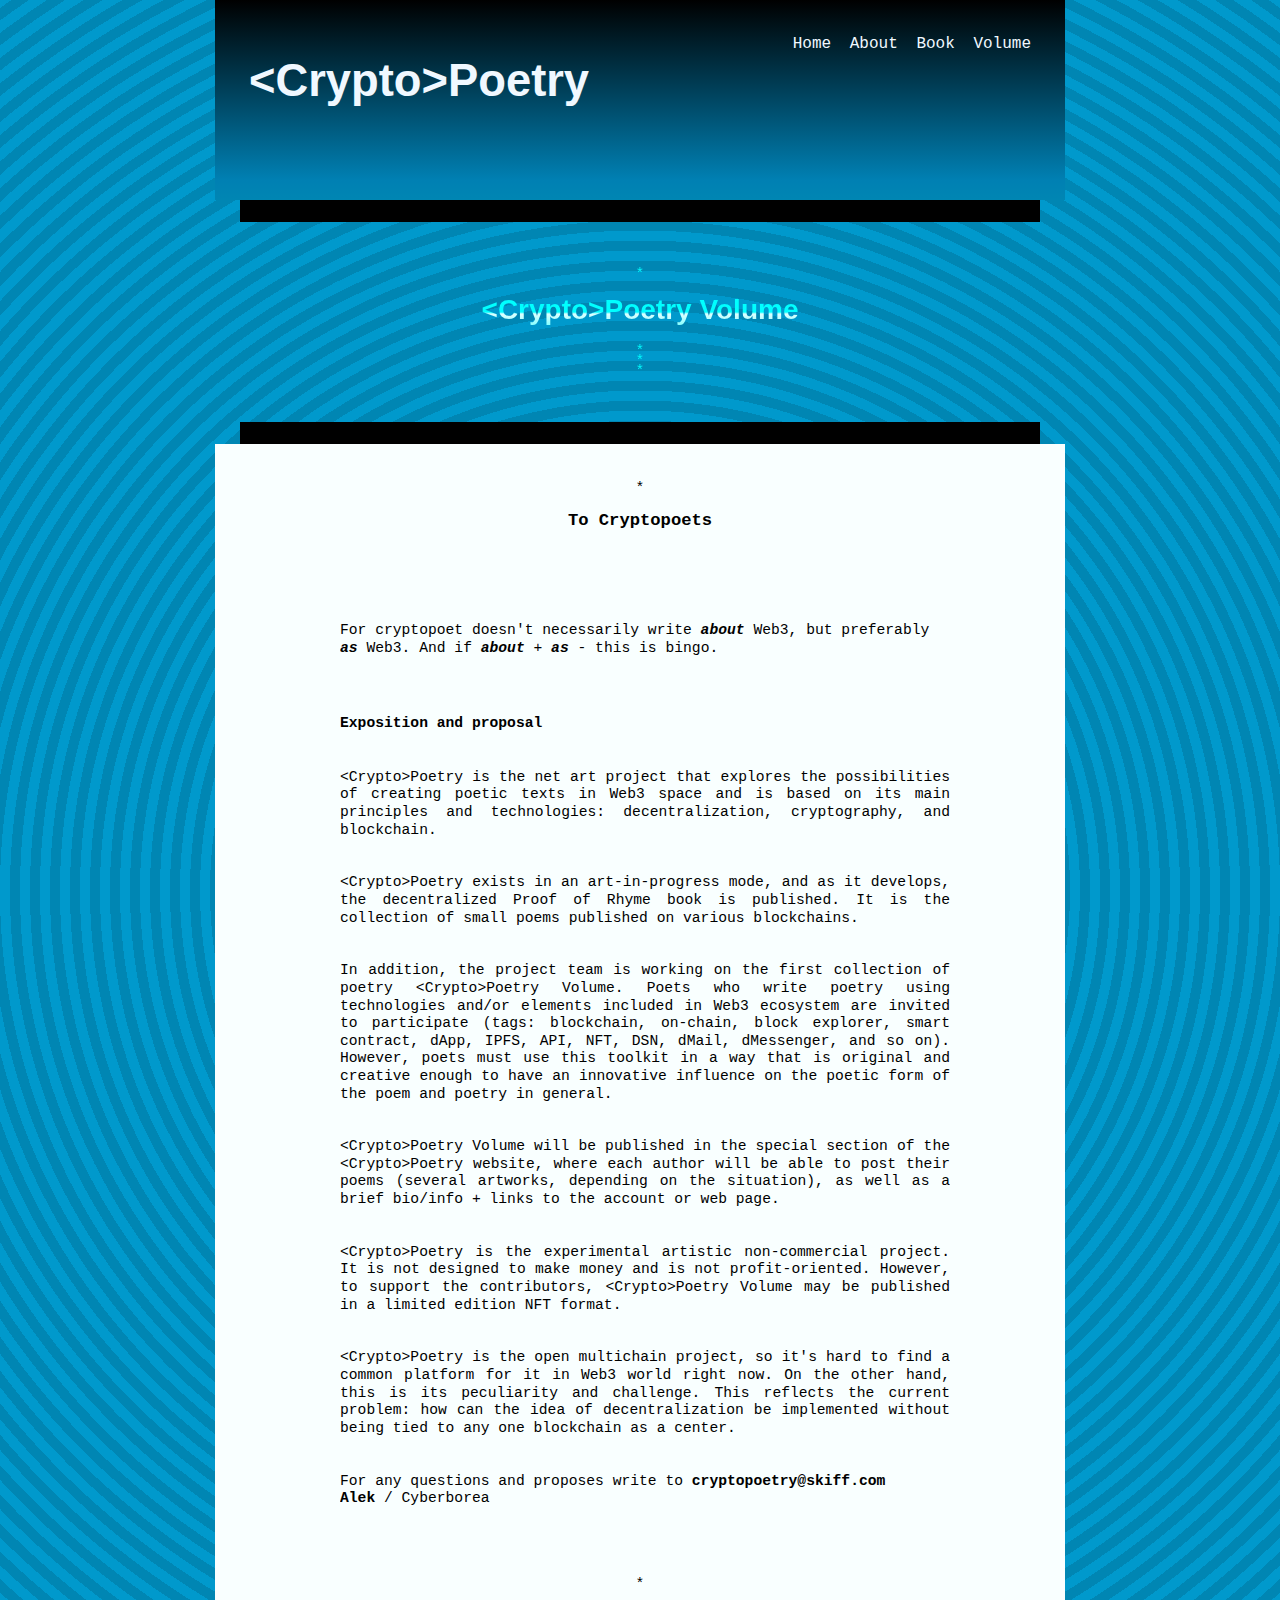
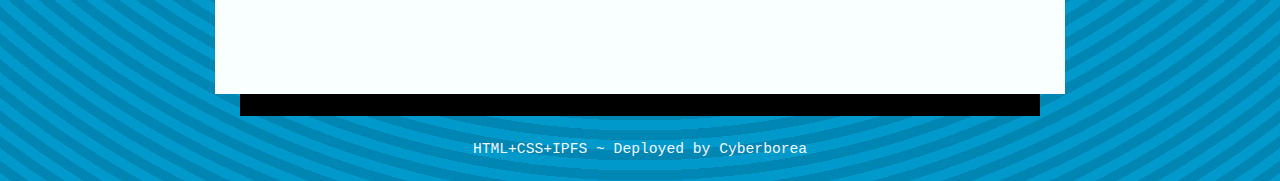
<file: pages/volume.html>
<!DOCTYPE HTML>
<html>
<head>
<meta charset="utf-8">
<meta name="robots" content="index, follow">
<title>&lt;Crypto&gt;Poetry - Volume</title>
<link rel="stylesheet" type="text/css" href="../style.css">
</head>

<body>

<header>

<div class="container-head">
<div class="logo"><h1><b>&lt;Crypto&gt;Poetry</b></h1></div>
<nav>
<ul>
<li><a href="../index.html">Home</a></li>
<li><a href="about.html">About</a></li>
<li><a href="book.html">Book</a></li>
<li><a href="volume.html">Volume</a></li>
</ul>
</nav>
</div>

</header>

<main>

<div class="container-slog">
<p></p>
</div>

<div class="container-chain"></div>

<div class="container-title">
<pre>


*<br>
<div class="ttl"><p>&lt;Crypto&gt;Poetry Volume</p></div>

*<br>
*<br>
*<br>

</pre>
</div>


<div class="container-chain"></div>

<div class="container-volume">
<pre>
*<br>
<h3>To Cryptopoets</h3>

<div class="container-txt">

<div class="va1">
<br>
For cryptopoet doesn't necessarily write <i><b>about</b></i> Web3, but preferably <i><b>as</b></i> Web3. And if <i><b>about</b></i> + <i><b>as</b></i> - this is bingo.<br>
<br>

</div><br>

<b>Exposition and proposal<br></b>
<br>
<div class="va2">

<br>
&lt;Crypto&gt;Poetry is the net art project that explores the possibilities of creating poetic texts in Web3 space and is based on its main principles and technologies: decentralization, cryptography, and blockchain.<br>
<br>

<br>
&lt;Crypto&gt;Poetry exists in an art-in-progress mode, and as it develops, the decentralized Proof of Rhyme book is published. It is the collection of small poems published on various blockchains.<br>
<br>

<br>
In addition, the project team is working on the first collection of poetry &lt;Crypto&gt;Poetry Volume. Poets who write poetry using technologies and/or elements included in Web3 ecosystem are invited to participate (tags: blockchain, on-chain, block explorer, smart contract, dApp, IPFS, API, NFT, DSN, dMail, dMessenger, and so on). However, poets must use this toolkit in a way that is original and creative enough to have an innovative influence on the poetic form of the poem and poetry in general.<br>
<br>

<br>
&lt;Crypto&gt;Poetry Volume will be published in the special section of the &lt;Crypto&gt;Poetry website, where each author will be able to post their poems (several artworks, depending on the situation), as well as a brief bio/info + links to the account or web page.<br>
<br>

<br>
&lt;Crypto&gt;Poetry is the experimental artistic non-commercial project. It is not designed to make money and is not profit-oriented. However, to support the contributors, &lt;Crypto&gt;Poetry Volume may be published in a limited edition NFT format.<br>
<br>

<br>
&lt;Crypto&gt;Poetry is the open multichain project, so it's hard to find a common platform for it in Web3 world right now. On the other hand, this is its peculiarity and challenge. This reflects the current problem: how can the idea of ​​decentralization be implemented without being tied to any one blockchain as a center.<br>
<br>

<br>
For any questions and proposes write to <b>cryptopoetry@skiff.com</b><br>
<b>Alek</b> / Cyberborea<br>
<br>

</div></div></pre>

*<br>
<br>

</div>

</main>

<div class="container-chain"></div>

<footer>

<div class="container-foot">HTML+CSS+IPFS ~ Deployed by <a href="https://cyberborea.eth.limo" class="content-footer" target="_blank">Cyberborea</a></div>

</footer>

</body>

</html>
</file>
<file: style.css>
body {
  margin: 0px;
  background: repeating-radial-gradient(circle, #0086B3, #0086B3 10px, #0099CC 10px, #0099CC 20px);
  font-family: Courier, monospace;
  text-align:  center;
  }

.container-head {
  width: 100%;
  max-width: 800px;
  height: 150px;
  padding: 25px;
  border: 0;
  margin: 0 auto;
  background: linear-gradient(to bottom, #000000, #0080B3 90%, #0086B3);
  }

.logo {
  float: left;
  margin-left: 9px;
  font-family: Verdana, Arial, Helvetica, sans-serif;
  font-size: 17pt;
  color: #F0F8FF;
  }

nav {
  float: right;
  font-size: 12pt;
  color: #F0F8FF;
  }

nav ul {
  margin: 10px 0px;
  padding: 0;
  list-style: none;
  }

nav li {
  display: inline;
  }

ul {
  list-style: none;
  margin: 0;
  padding-left: 0;
  }

li {
  margin-right: 9px;
  }

a {
  text-decoration: none;
  color: #F0F8FF;
  }

a:hover {
  text-decoration: underline;
	}

a:active {
  text-decoration: underline;
  color: #FFFFFF;
  }

a:visited {
  text-decoration: none;
  color: #F0F8FF;
	}

a.content {
  text-decoration: none;
  color: #F0F8FF;
  }

a.content:hover {
  text-decoration: none;
  color: #1AC6FF;
  }

a.content-l2 {
  text-decoration: none;
  color: #000000;
  }

a.content-l2:hover {
  text-decoration: none;
  color: #1AC6FF;
  }

.container-slog {
  text-align: left;
  position:absolute;
  top: 100px;
	left: 440px;
  font-size: 21pt;
  letter-spacing: 30px;
  color: #4B4B4B;
  }

.container-title {
  width: 100%;
  max-width: 800px;
  height: 150px;
  padding: 25px;
  border: 0;
  margin: 0 auto;
  text-align: center;
  line-height: 0.35em;
  font-size: 11pt;
  color: #000000;
  }

.container-title {
  color: #000000;
  background: linear-gradient(to bottom, #00FFFF 45%, #DEFFFF 46%, #00FFFF 60%);
  -webkit-background-clip: text;
  -webkit-text-fill-color: transparent;
  }

.ttl
  {
  font-size: 21pt;
  line-height: 0em;
  font-family: Verdana, Arial, Helvetica, sans-serif;
  font-weight: bold;
  color: #000000;
  }

.container-chain {
  width: 100%;
  max-width: 800px;
  height: 20px;
  padding: 2px 0px 0px;
  border: 0;
  margin: 0 auto;
  background: #000000;
  font-size: 10pt;
  text-align: center;
  color: #D3D3D3;
  }

.container-home {
  width: 100%;
  max-width: 800px;
  height: 600px;
  padding: 25px;
  border: 0;
  margin: 0 auto;
  background: #F9FFFF;
  text-align: center;
  line-height: 0.55em;
  font-size: 11pt;
  color: #000000;
  }

  .hp1 {
  width: 100%;
  max-width: 700px;
  height: 330px;
  padding: 0px 0px 20px 0px;
  border: 0;
  margin: 0 auto;
  text-align: left;
  font-family: Courier, monospace;
  line-height: 0.55em;
  background: #F9FFFF;
  color: #000000;
  }

.container-about {
  width: 100%;
  max-width: 800px;
  height: 3675px;
  padding: 25px;
  border: 0;
  margin: 0 auto;
  background: #F9FFFF;
  text-align: center;
  line-height: 0.55em;
  font-size: 11pt;
  color: #000000;
  }

.container-txt {
  width: 100%;
  max-width: 700px;
  height: auto;
  padding: 30px 35px 20px 60px;
  border: 0;
  margin: 0 auto;
  text-align: left;
  font-family: Courier, monospace;
  background: #F9FFFF;
  color: #000000;
  }

span.underline {
  text-decoration-line: underline;
  }

.a1 {
  max-width: 700px;
  padding: 0px 0px 20px 0px;
  background: #F9FFFF;
  white-space: normal;
  line-height: 1.2em;
  word-break: break-word;
  text-align: justify;
  overflow: hidden;
  color: #000000;
}

.a2 {
  max-width: 700px;
  padding: 0px 0px 20px 0px;
  background: #F9FFFF;
  white-space: normal;
  line-height: 1.2em;
  word-break: break-word;
  text-align: justify;
  overflow: hidden;
  color: #000000;
}

.a3 {
  max-width: 700px;
  padding: 0px 0px 20px 0px;
  background: #F9FFFF;
  white-space: normal;
  line-height: 1.2em;
  word-break: break-word;
  text-align: justify;
  overflow: hidden;
  color: #000000;
}

.a4 {
  max-width: 700px;
  padding: 0px 0px 20px 0px;
  background: #F9FFFF;
  white-space: normal;
  line-height: 1.2em;
  word-break: break-word;
  text-align: justify;
  overflow: hidden;
  color: #000000;
}

.container-poem1 {
  width: 100%;
  max-width: 800px;
  height: 390px;
  padding: 25px;
  border: 0;
  margin: 0 auto;
  background: #F9FFFF;
  text-align: center;
  line-height: 0.55em;
  font-size: 11pt;
  color: #3C3C3C;
  }

  .p1 {
  max-width: 400px;
  height: 135px;
  padding: 10px 25px 10px 23px;
  border: 0;
  margin: 0 auto;
  text-align: left;
  line-height: 0.55em;
  background: #F9FFFF;
  color: #1AC6FF;
  }

.container-poem2 {
  width: 100%;
  max-width: 800px;
  height: 245px;
  padding: 25px;
  border: 0;
  margin: 0 auto;
  background: #F9FFFF;
  text-align: center;
  line-height: 0.5em;
  font-size: 11pt;
  color: #3C3C3C;
  }

  .p2 {
  max-width: 140px;
  height: 70px;
  padding: 10px 15px 10px 25px;
  border: 0;
  margin: 0 auto;
  text-align: left;
  line-height: 0.55em;
  background: #F9FFFF;
  color: #000000;
  }

.container-poem3 {
  width: 100%;
  max-width: 800px;
  height: 245px;
  padding: 25px;
  border: 0;
  margin: 0 auto;
  background: #F9FFFF;
  text-align: center;
  line-height: 0.5em;
  font-size: 11pt;
  color: #3C3C3C;
  }

  .p3 {
  max-width: 110px;
  height: 70px;
  padding: 10px 15px 10px 30px;
  border: 0;
  margin: 0 auto;
  text-align: left;
  line-height: 0.55em;
  background: #F9FFFF;
  color: #000000;
  }

.container-poem4 {
  width: 100%;
  max-width: 800px;
  height: 245px;
  padding: 25px;
  border: 0;
  margin: 0 auto;
  background: #F9FFFF;
  text-align: center;
  line-height: 0.5em;
  font-size: 11pt;
  color: #3C3C3C;
  }

  .p4 {
  max-width: 110px;
  height: 70px;
  padding: 10px 15px 10px 30px;
  border: 0;
  margin: 0 auto;
  text-align: left;
  line-height: 0.55em;
  background: #F9FFFF;
  color: #000000;
  }

.container-poem5 {
  width: 100%;
  max-width: 800px;
  height: 495px;
  padding: 25px;
  border: 0;
  margin: 0 auto;
  background: #F9FFFF;
  text-align: center;
  line-height: 0.5em;
  font-size: 11pt;
  color: #3C3C3C;
  }

  .p5 {
  max-width: 120px;
  height: 200px;
  padding: 10px 15px 10px 60px;
  border: 0;
  margin: 0 auto;
  text-align: left;
  line-height: 0.55em;
  background: #F9FFFF;
  color: #000000;
  }

.container-poem6 {
  width: 100%;
  max-width: 800px;
  height: 180px;
  padding: 25px;
  border: 0;
  margin: 0 auto;
  background: #F9FFFF;
  text-align: center;
  line-height: 0.5em;
  font-size: 11pt;
  color: #3C3C3C;
  }

  .p6 {
  max-width: 140px;
  height: 45px;
  padding: 10px 15px 10px 25px;
  border: 0;
  margin: 0 auto;
  text-align: left;
  line-height: 0.55em;
  background: #F9FFFF;
  color: #000000;
  }

.container-poem7 {
  width: 100%;
  max-width: 800px;
  height: 180px;
  padding: 25px;
  border: 0;
  margin: 0 auto;
  background: #F9FFFF;
  text-align: center;
  line-height: 0.5em;
  font-size: 11pt;
  color: #3C3C3C;
  }

  .p7 {
  max-width: 230px;
  height: 45px;
  padding: 10px 15px 10px 45px;
  border: 0;
  margin: 0 auto;
  text-align: left;
  line-height: 0.55em;
  background: #F9FFFF;
  color: #000000;
  }

.container-poem8 {
  width: 100%;
  max-width: 800px;
  height: 180px;
  padding: 25px;
  border: 0;
  margin: 0 auto;
  background: #F9FFFF;
  text-align: center;
  line-height: 0.5em;
  font-size: 11pt;
  color: #3C3C3C;
  }

  .p8 {
  max-width: 320px;
  height: 45px;
  padding: 10px 15px 10px 35px;
  border: 0;
  margin: 0 auto;
  text-align: left;
  line-height: 0.55em;
  background: #F9FFFF;
  color: #000000;
  }

.container-poem9 {
  width: 100%;
  max-width: 800px;
  height: 180px;
  padding: 25px;
  border: 0;
  margin: 0 auto;
  background: #F9FFFF;
  text-align: center;
  line-height: 0.5em;
  font-size: 11pt;
  color: #3C3C3C;
  }

  .p9 {
  max-width: 200px;
  height: 45px;
  padding: 10px 10px 10px 45px;
  border: 0;
  margin: 0 auto;
  text-align: left;
  line-height: 0.55em;
  background: #F9FFFF;
  color: #000000;
  }

.container-poem10 {
  width: 100%;
  max-width: 800px;
  height: 180px;
  padding: 25px;
  border: 0;
  margin: 0 auto;
  background: #F9FFFF;
  text-align: center;
  line-height: 0.5em;
  font-size: 11pt;
  color: #3C3C3C;
  }

  .p10 {
  max-width: 200px;
  height: 45px;
  padding: 10px 10px 10px 45px;
  border: 0;
  margin: 0 auto;
  text-align: left;
  line-height: 0.55em;
  background: #F9FFFF;
  color: #000000;
  }

.container-poem11 {
  width: 100%;
  max-width: 800px;
  height: 235px;
  padding: 25px;
  border: 0;
  margin: 0 auto;
  background: #F9FFFF;
  text-align: center;
  line-height: 0.5em;
  font-size: 11pt;
  color: #3C3C3C;
  }

  .p11 {
  max-width: 200px;
  height: 45px;
  padding: 10px 10px 10px 45px;
  border: 0;
  margin: 0 auto;
  text-align: left;
  line-height: 0.55em;
  background: #F9FFFF;
  color: #000000;
  }

.container-poem12 {
  width: 100%;
  max-width: 800px;
  height: 675px;
  padding: 25px;
  border: 0;
  margin: 0 auto;
  background: #F9FFFF;
  text-align: center;
  line-height: 0.5em;
  font-size: 11pt;
  color: #3C3C3C;
  }

  .p12 {
  max-width: 155px;
  height: 300px;
  padding: 10px 15px 10px 30px;
  border: 0;
  margin: 0 auto;
  text-align: left;
  line-height: 0.55em;
  background: #F9FFFF;
  color: #000000;
  }

.container-poem13 {
  width: 100%;
  max-width: 800px;
  height: 735px;
  padding: 25px;
  border: 0;
  margin: 0 auto;
  background: #F9FFFF;
  text-align: center;
  line-height: 0.5em;
  font-size: 11pt;
  color: #3C3C3C;
  }

  .p13 {
  max-width: 155px;
  height: 300px;
  padding: 10px 15px 10px 30px;
  border: 0;
  margin: 0 auto;
  text-align: left;
  line-height: 0.55em;
  background: #F9FFFF;
  color: #000000;
  }

.container-poem14 {
  width: 100%;
  max-width: 800px;
  height: 400px;
  padding: 25px;
  border: 0;
  margin: 0 auto;
  background: #F9FFFF;
  text-align: center;
  line-height: 0.5em;
  font-size: 11pt;
  color: #3C3C3C;
  }

  .p14 {
  max-width: 105px;
  height: 245px;
  padding: 10px 15px 10px 25px;
  border: 0;
  margin: 0 auto;
  text-align: left;
  line-height: 0.55em;
  background: #F9FFFF;
  color: #000000;
  }

.container-poem15 {
  width: 100%;
  max-width: 800px;
  height: 315px;
  padding: 25px;
  border: 0;
  margin: 0 auto;
  background: #F9FFFF;
  text-align: center;
  line-height: 0.5em;
  font-size: 11pt;
  color: #3C3C3C;
  }

  .p15 {
  max-width: 95px;
  height: 120px;
  padding: 10px 15px 5px 30px;
  border: 0;
  margin: 0 auto;
  text-align: left;
  line-height: 0.55em;
  background: #F9FFFF;
  color: #000000;
  }

.container-poem16 {
  width: 100%;
  max-width: 800px;
  height: 642px;
  padding: 25px;
  border: 0;
  margin: 0 auto;
  background: #F9FFFF;
  text-align: center;
  line-height: 0.5em;
  font-size: 11pt;
  color: #3C3C3C;
  }

  .p16 {
  max-width: 180px;
  height: 430px;
  padding: 5px 15px 10px 40px;
  border: 0;
  margin: 0 auto;
  text-align: left;
  line-height: 0.55em;
  background: #F9FFFF;
  color: #000000;
  }

.container-poem17 {
  width: 100%;
  max-width: 800px;
  height: 203px;
  padding: 25px;
  border: 0;
  margin: 0 auto;
  background: #F9FFFF;
  text-align: center;
  line-height: 0.5em;
  font-size: 11pt;
  color: #3C3C3C;
  }

  .p17 {
  max-width: 335px;
  height: 60px;
  padding: 2px 10px 5px 15px;
  border: 0;
  margin: 0 auto;
  text-align: left;
  line-height: 0.55em;
  background: #F9FFFF;
  color: #000000;
  }

.container-poem18 {
  width: 100%;
  max-width: 800px;
  height: 680px;
  padding: 25px;
  border: 0;
  margin: 0 auto;
  background: #F9FFFF;
  text-align: center;
  line-height: 0.5em;
  font-size: 11pt;
  color: #3C3C3C;
  }

  .p18 {
  max-width: 280px;
  height: 390px;
  padding: 5px 5px 3px 23px;
  border: 0;
  margin: 0 auto;
  text-align: left;
  line-height: 0.55em;
  background: #F9FFFF;
  color: #000000;
  }

.container-volume {
  width: 100%;
  max-width: 800px;
  height: 1200px;
  padding: 25px;
  border: 0;
  margin: 0 auto;
  background: #F9FFFF;
  text-align: center;
  line-height: 0.55em;
  font-size: 11pt;
  color: #000000;
  }

.container-txt {
  width: 100%;
  max-width: 610px;
  height: auto;
  padding: 30px 50px 20px 60px;
  border: 0;
  margin: 0 auto;
  text-align: left;
  font-family: Courier, monospace;
  background: #F9FFFF;
  color: #000000;
  }

.va1 {
  max-width: 700px;
  padding: 0px 0px 20px 0px;
  background: #F9FFFF;
  white-space: normal;
  line-height: 1.2em;
  word-break: break-word;
  overflow: hidden;
  color: #000000;
  }

.va2 {
  max-width: 700px;
  padding: 0px 0px 20px 0px;
  background: #F9FFFF;
  white-space: normal;
  line-height: 1.2em;
  word-break: break-word;
  text-align: justify;
  overflow: hidden;
  color: #000000;
  }

.container-foot {
  width: 100%;
  max-width: 800px;
  height: 25px;
  padding: 25px 25px 15px;
  border: 0;
  margin: 0 auto;
  background: transparent;
  color: white;
  font-size: 11pt;
  text-align: center;
  font-family: Courier;
  color: #F0F8FF;
  }
</file>
